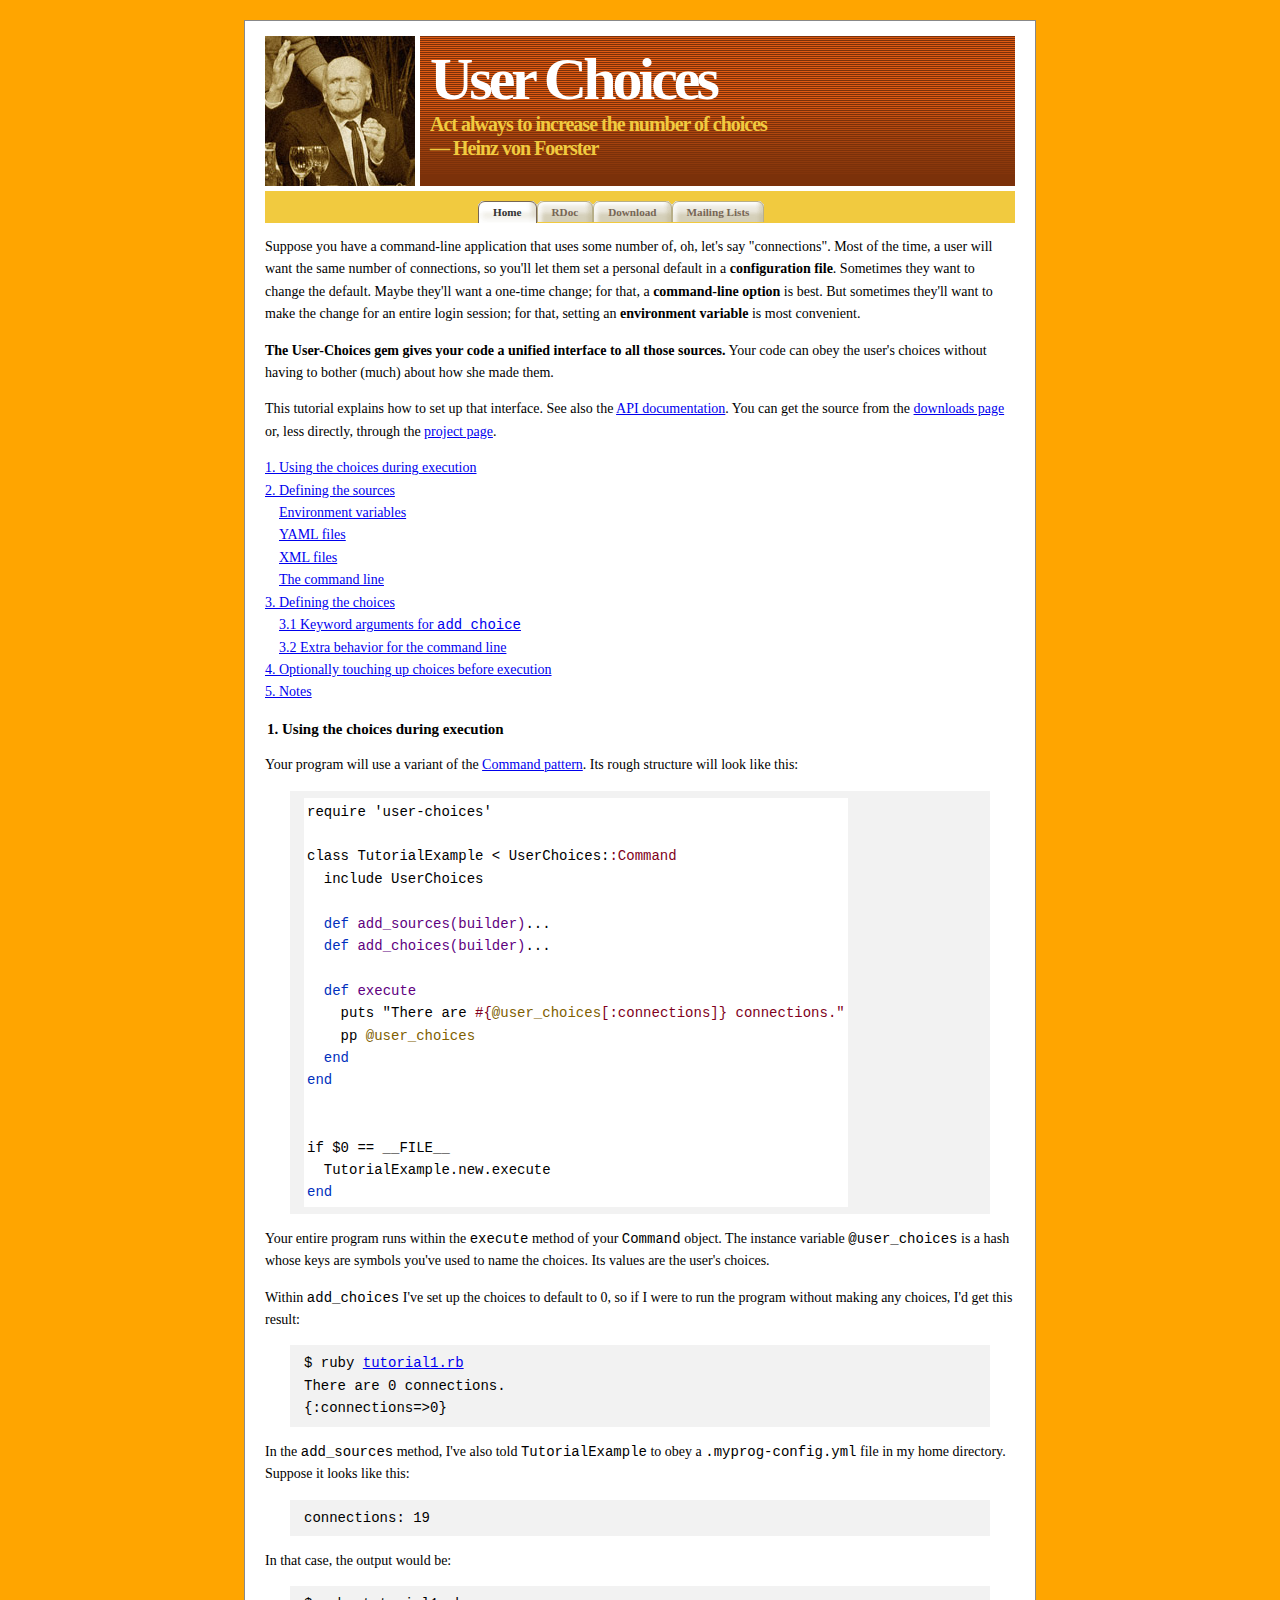
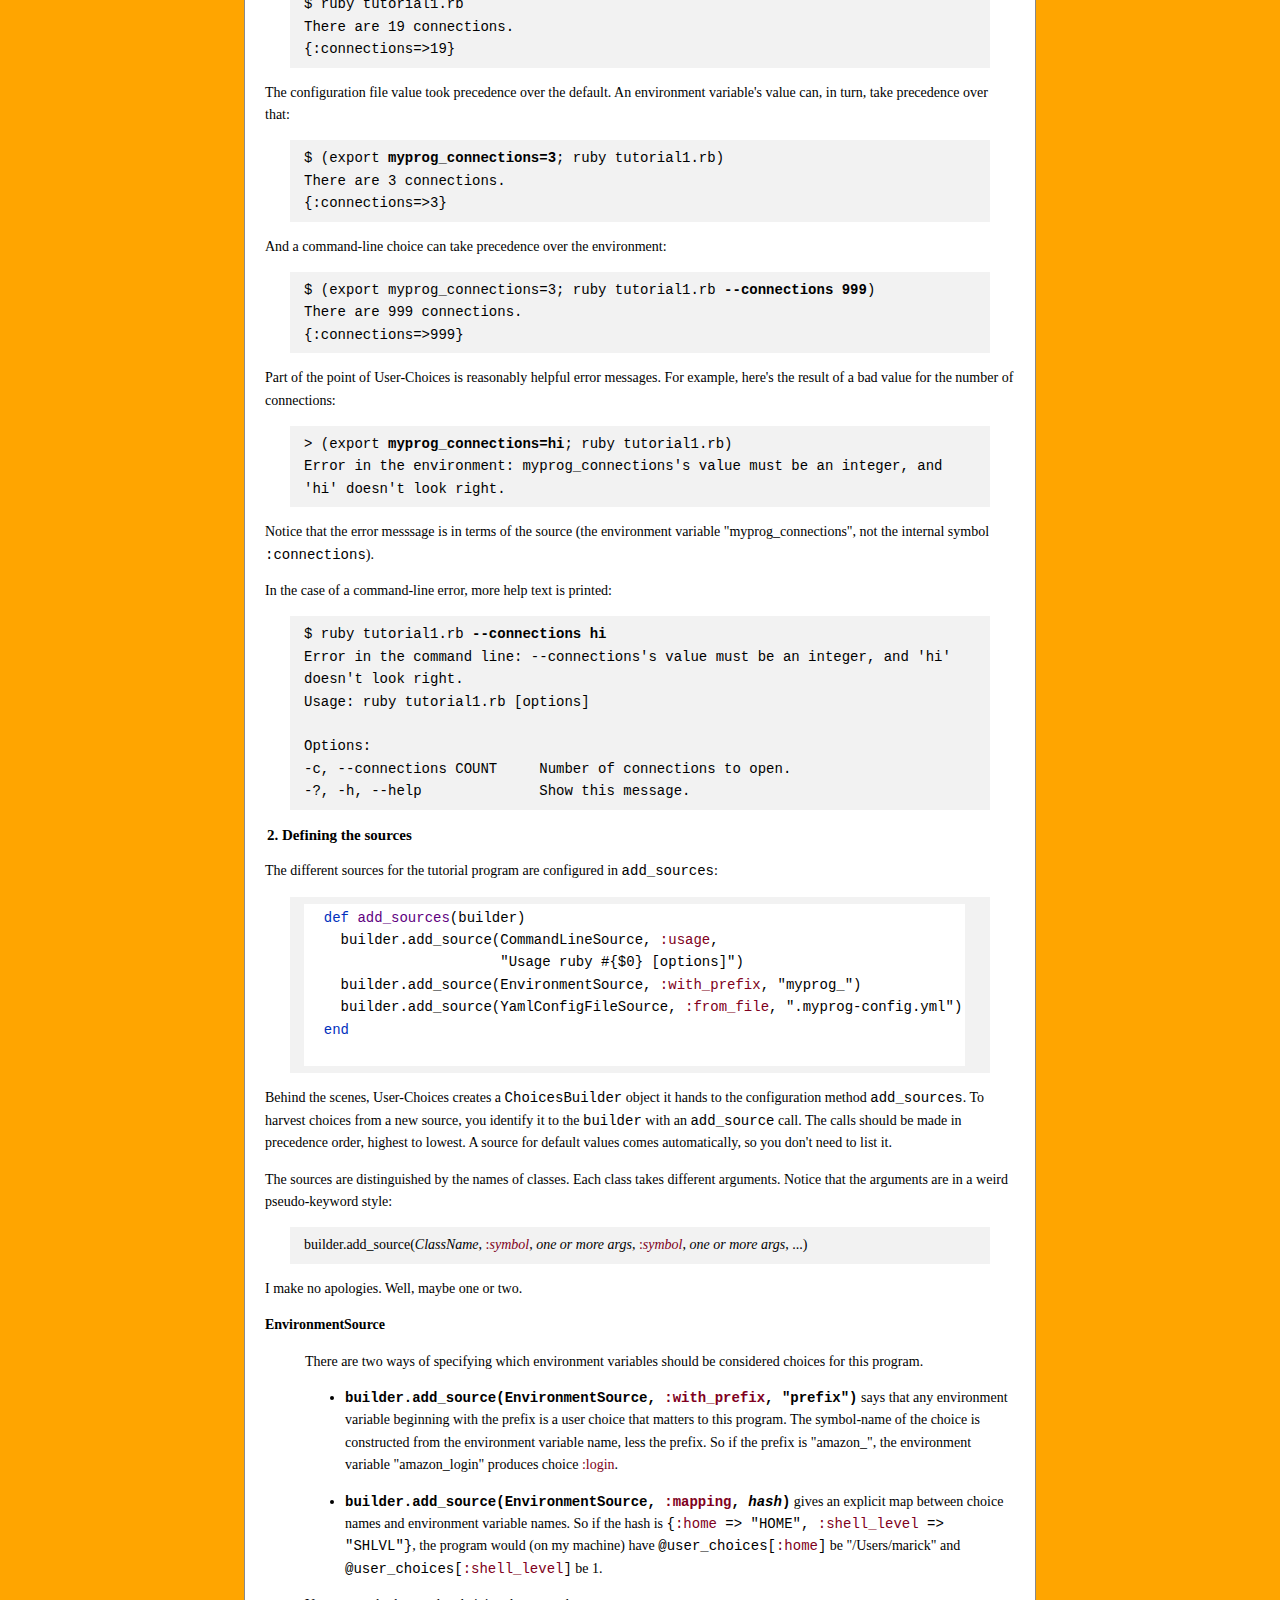
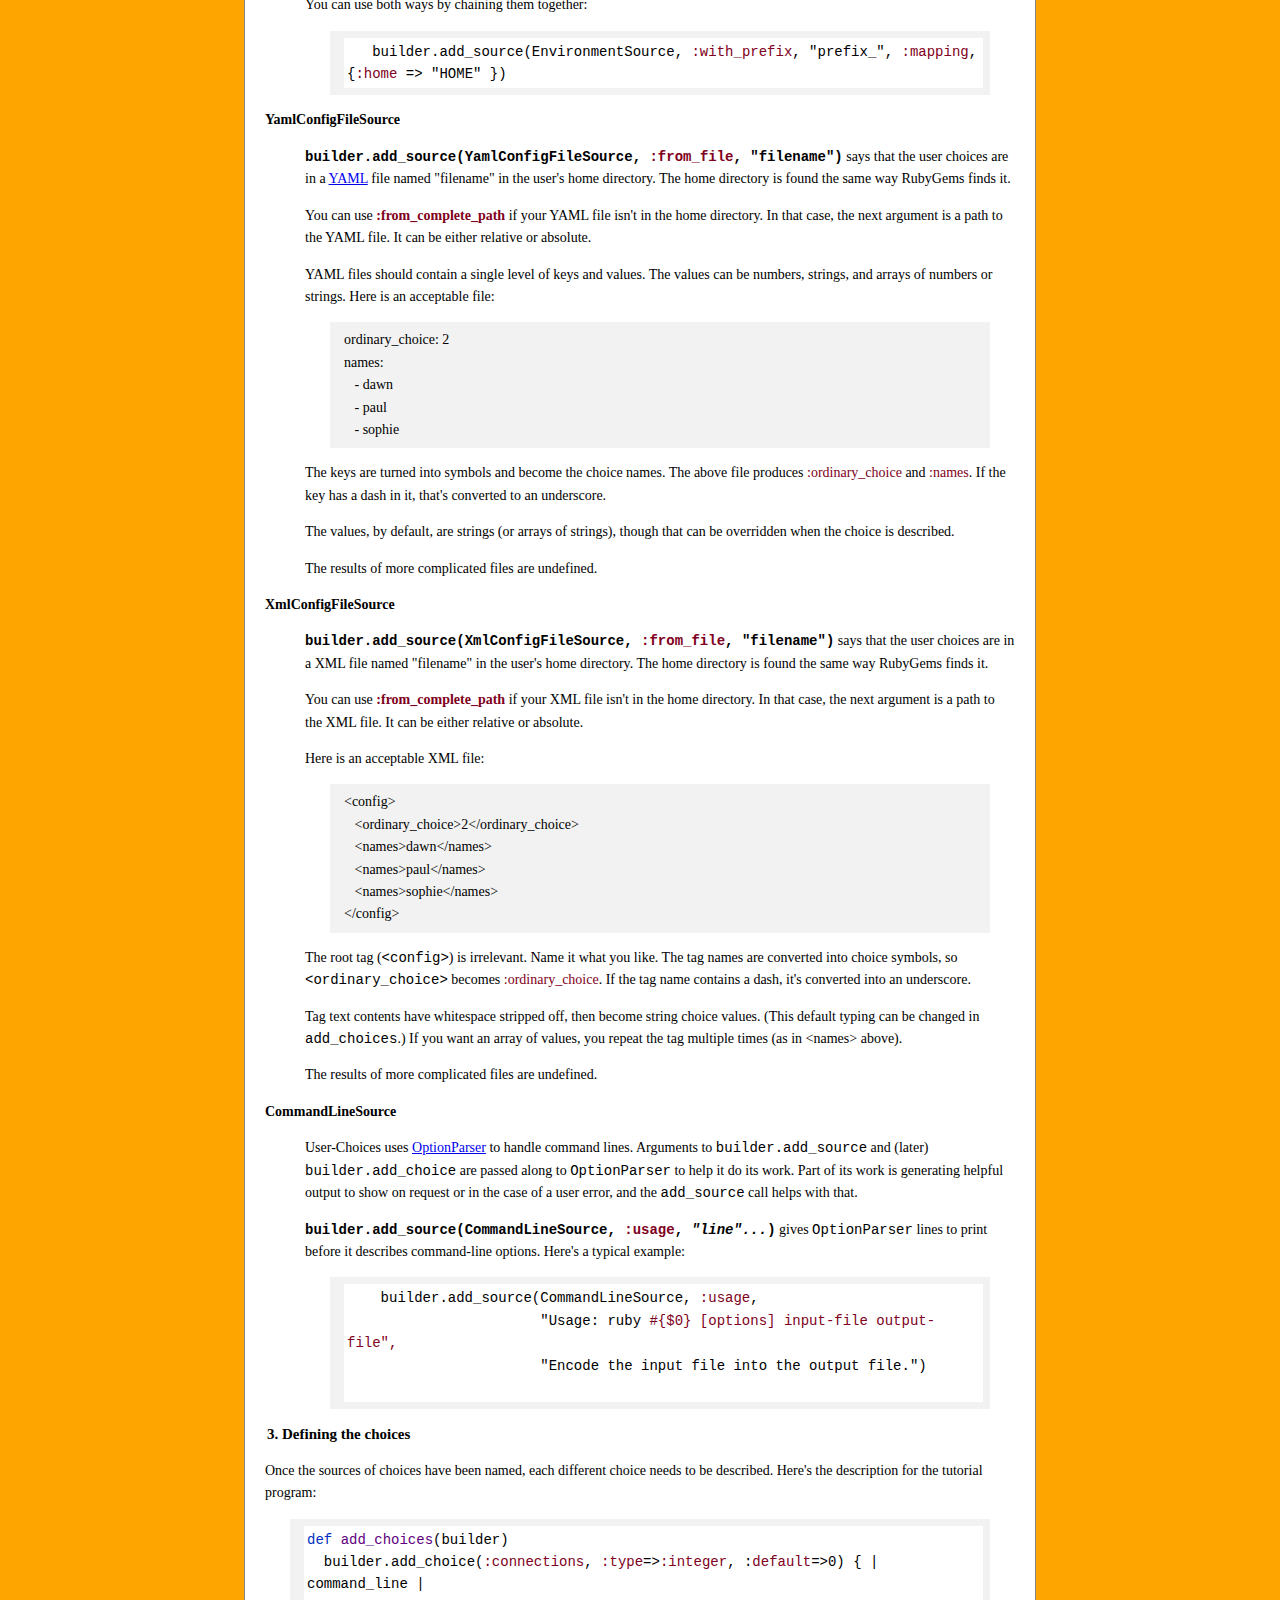
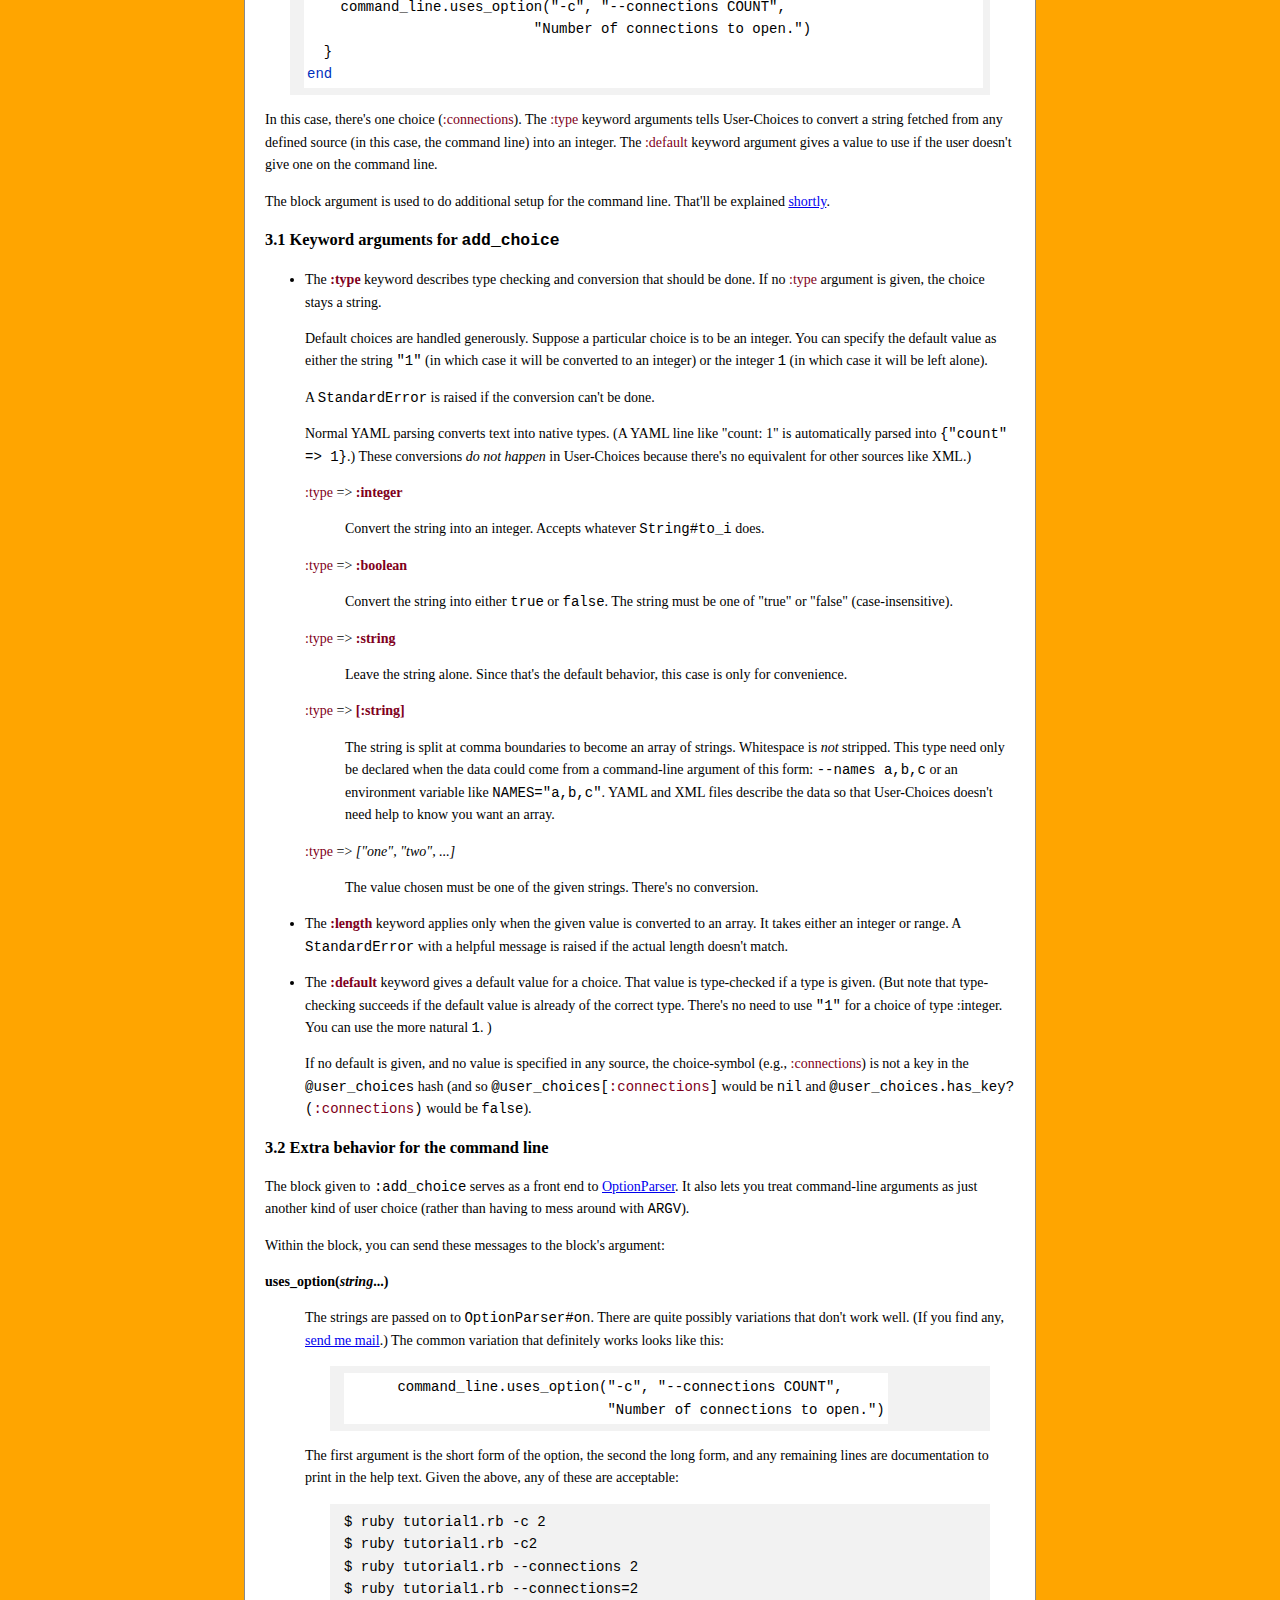
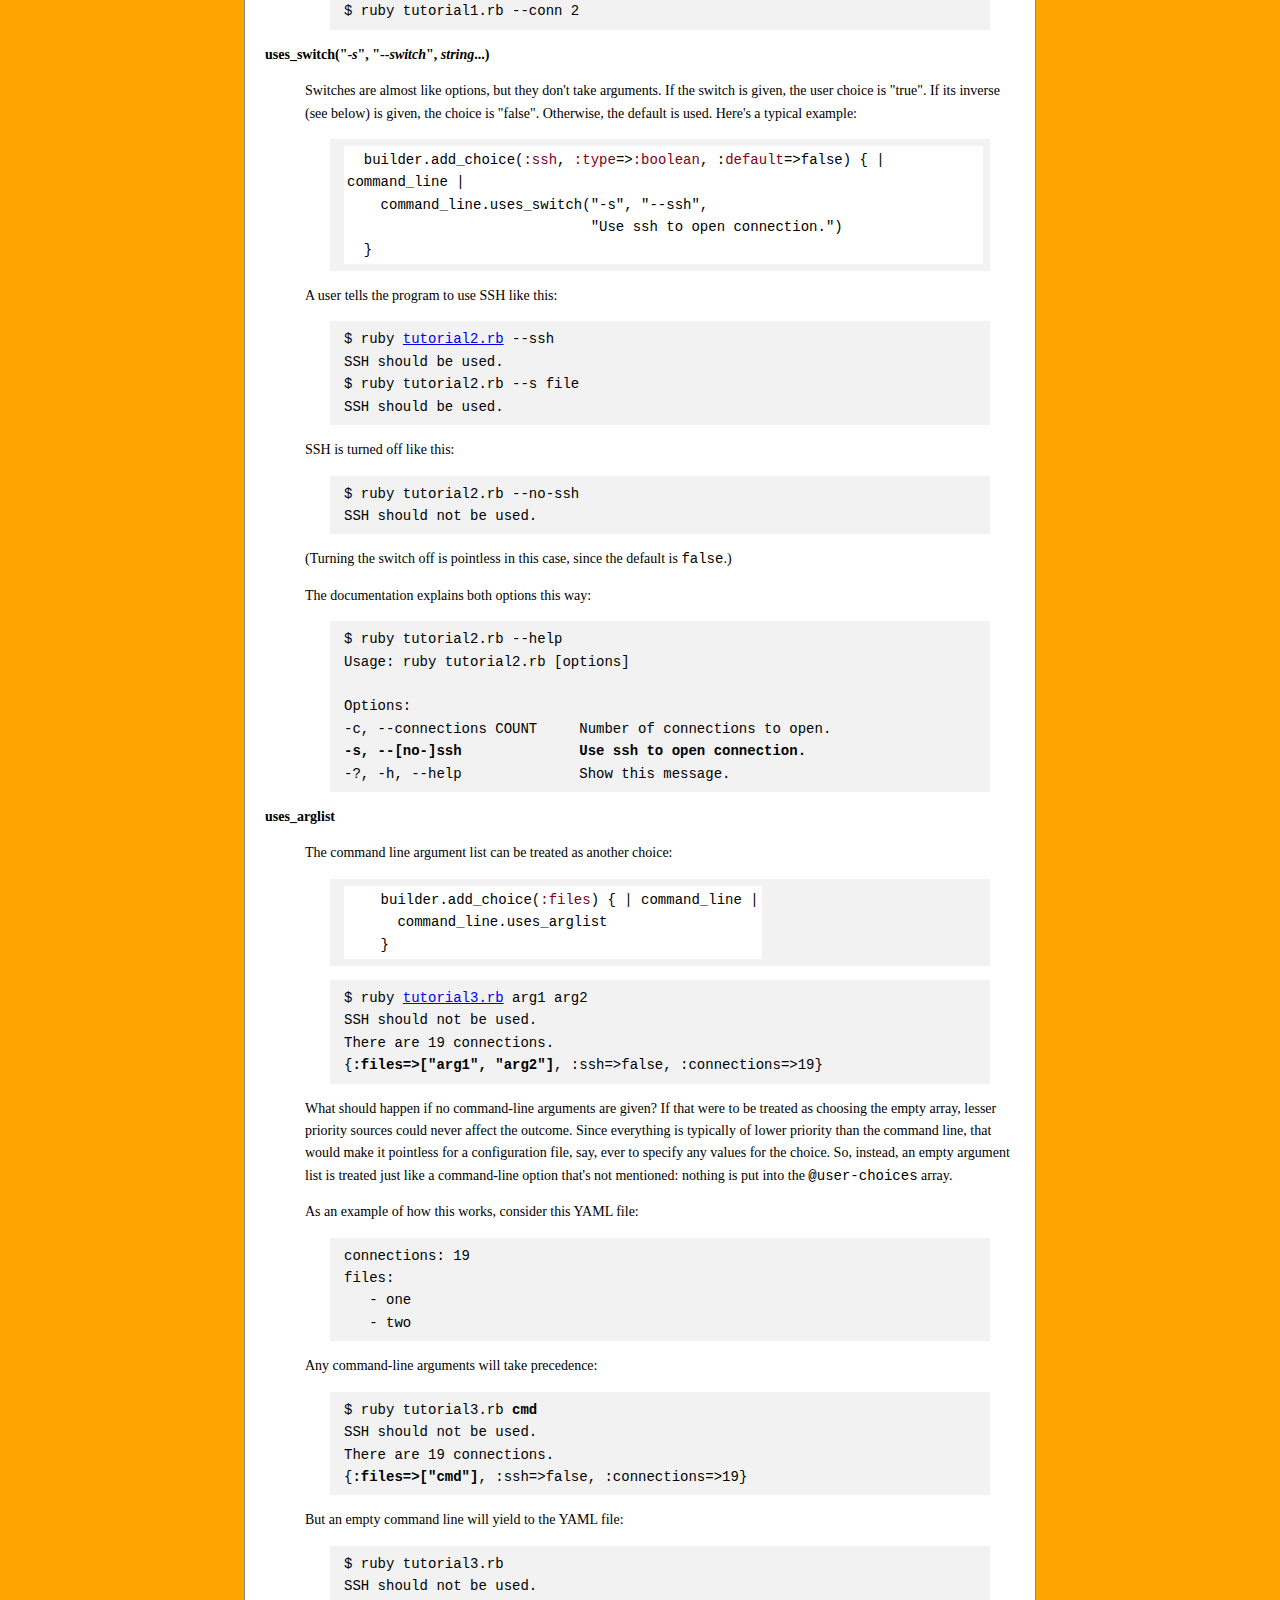
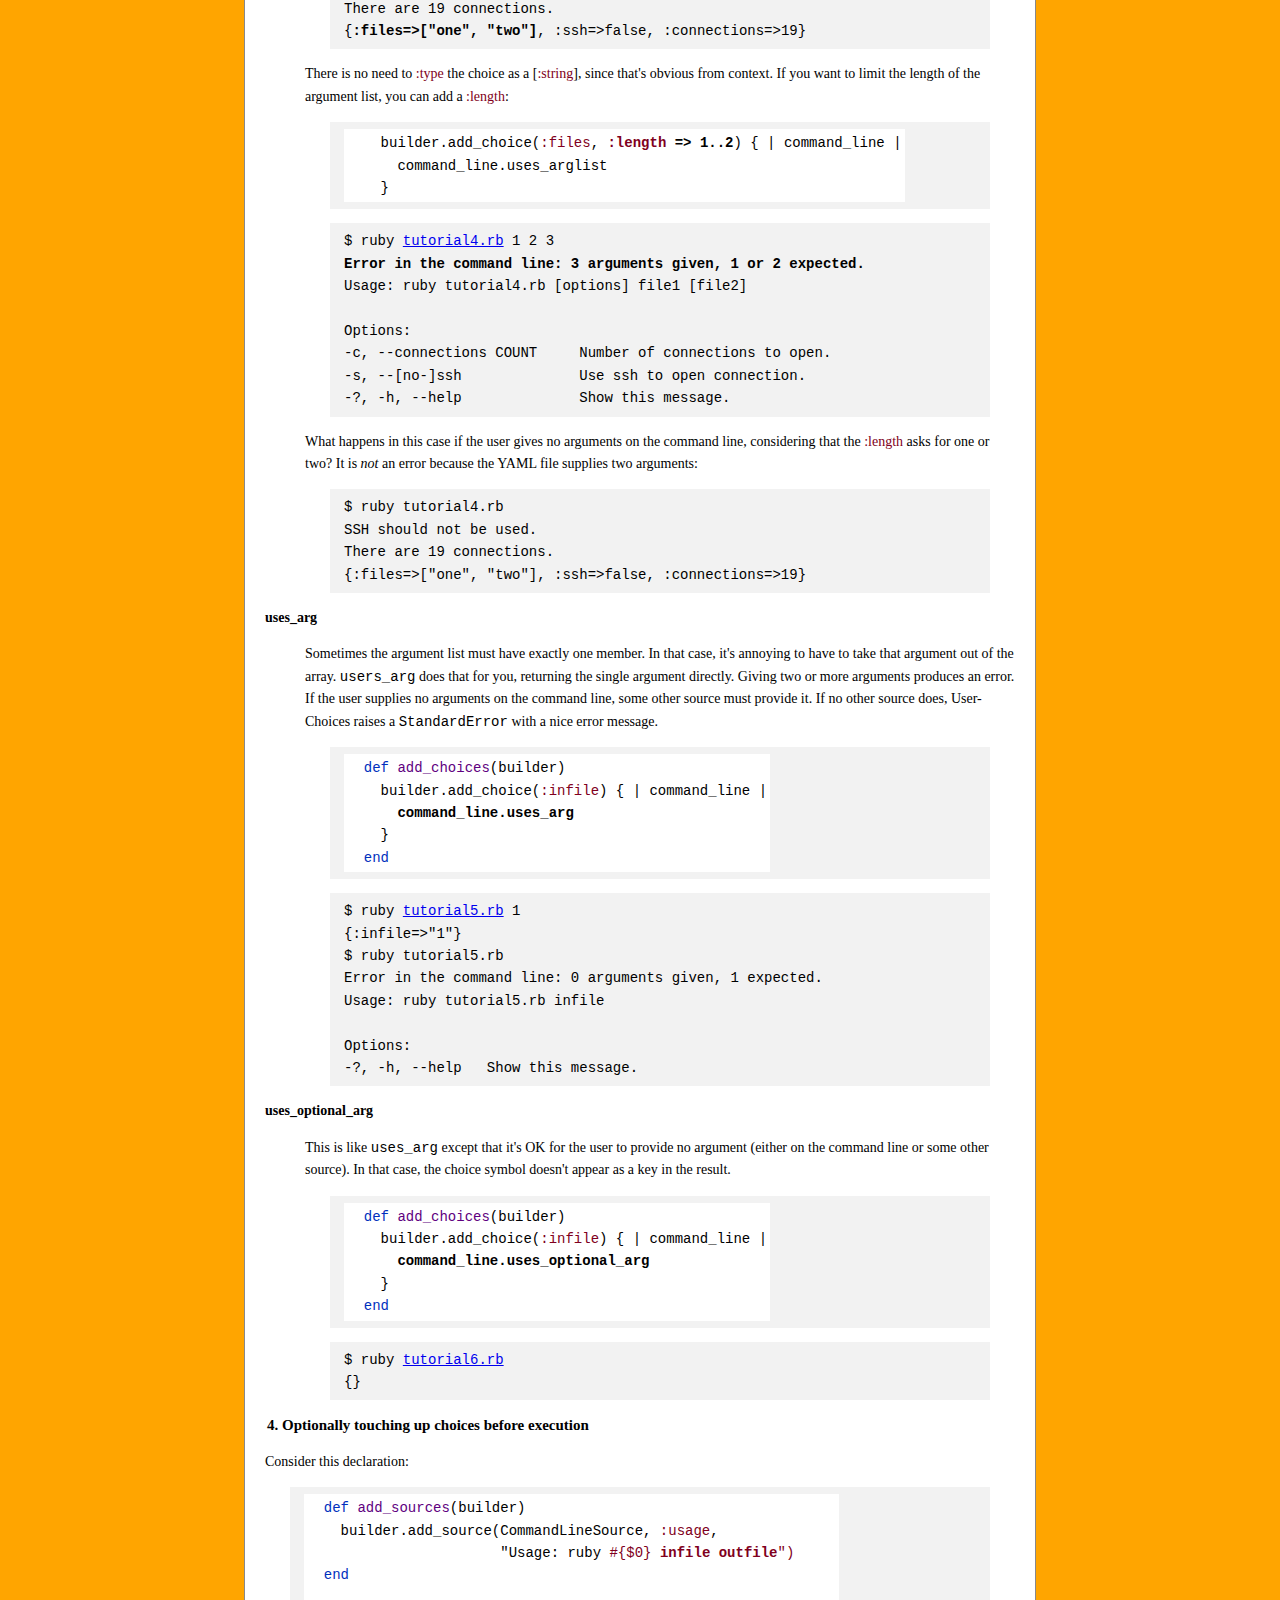
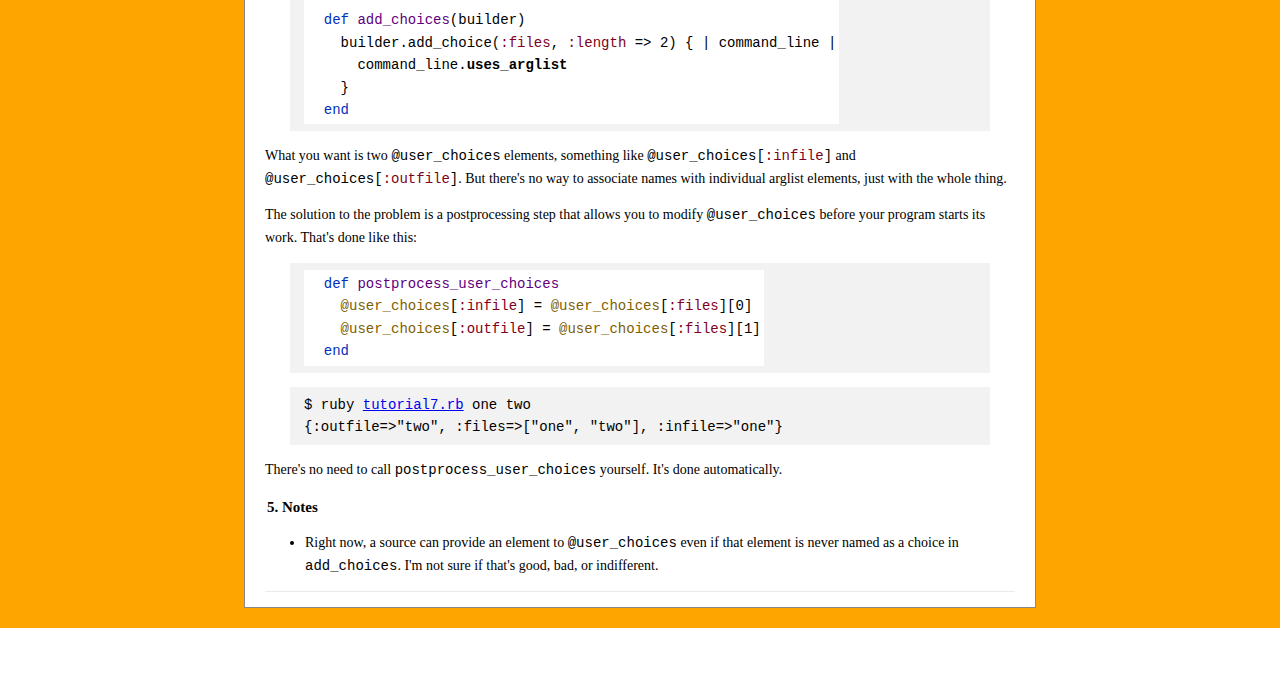
<file: examples/tutorial/index.html>
<!DOCTYPE html PUBLIC "-//W3C//DTD XHTML 1.0 Transitional//EN"
	"http://www.w3.org/TR/xhtml1/DTD/xhtml1-transitional.dtd">

<html xmlns="http://www.w3.org/1999/xhtml" xml:lang="en" lang="en">
<head>
	<meta http-equiv="Content-Type" content="text/html; charset=utf-8"/>

	<title>Using User-Choices</title>
	<link rel="stylesheet" type="text/css" media="screen" href="css/main.css" />
	
</head>
 
<body>
	<div id="pageBody">
		<div id="outer-container">
			<div id="container">
			<div id="header">
				<div id="headerLeft"></div>
				<div id="headerRight"><h1>User Choices</h1><span class="highlight"><h2>Act always to increase the number of choices <br /> &mdash; Heinz von Foerster</h2></span></div>
			</div>
			<div id="headerNav">
					<div id="centerNav">
					<ul>
							<li id="current"><a href="index.html">Home</a></li>
							<li><a href="http://user-choices.rubyforge.org/rdoc/">RDoc</a></li>
							<li><a href="http://rubyforge.org/frs/?group_id=4192">Download</a></li>
							<li><a href="http://rubyforge.org/mail/?group_id=4192">Mailing Lists</a></li>
					</ul>
					</div>
			</div>
			<div id="content">
  
	
	

<p>
	Suppose you have a command-line application that uses some number of, oh, let's say "connections". Most of the time, a user will want the same number of connections, so you'll let them set a personal default in a <strong>configuration file</strong>. Sometimes they want to change the default. Maybe they'll want a one-time change; for that, a <strong>command-line option</strong> is best. But sometimes they'll want to make the change for an entire login session; for that, setting an <strong>environment variable</strong> is most convenient.
</p>
<p>
	<strong>The User-Choices gem gives your code a unified interface to all those sources.</strong> Your code can obey the user's choices without having to bother (much) about how she made them.
</p>

<p>
	This tutorial explains how to set up that interface. See also the <a href="http://user-choices.rubyforge.org/rdoc/" title="user-choices API">API documentation</a>. You can get the source from the <a href="http://rubyforge.org/frs/?group_id=4192" title="RubyForge: User Choices: Project Filelist">downloads page</a> or, less directly, through the <a href="http://rubyforge.org/projects/user-choices" title="RubyForge: User Choices: Project Info">project page</a>.
</p>
	<a href="#using">1. Using the choices during execution</a><br />
	<a href="#sources">2. Defining the sources</a><br />
	&nbsp;&nbsp;&nbsp;&nbsp;<a href="#environmentsource">Environment variables</a><br />
	&nbsp;&nbsp;&nbsp;&nbsp;<a href="#yamlsource">YAML files</a><br />
	&nbsp;&nbsp;&nbsp;&nbsp;<a href="#xmlsource">XML files</a><br />
	&nbsp;&nbsp;&nbsp;&nbsp;<a href="#commandlinesource">The command line</a><br />
	<a href="#choices">3. Defining the choices</a><br />
	&nbsp;&nbsp;&nbsp;&nbsp;<a href="#keywordargs">3.1 Keyword arguments for <code>add_choice</code></a><br />
	&nbsp;&nbsp;&nbsp;&nbsp;<a href="#cmdline">3.2 Extra behavior for the command line</a><br />
	<a href="#postprocessing">4. Optionally touching up choices before execution</a><br />
	<a href="#notes">5. Notes</a><br />
<p>
	
</p>


<h2><a name="using">1. Using the choices during execution</a></h2>
<p>
	Your program will use a variant of the <a href="http://en.wikipedia.org/wiki/Command_pattern" title="Command pattern - Wikipedia, the free encyclopedia">Command pattern</a>. Its rough structure will look like this:
</p>

<blockquote><table bgcolor="white" border="0"><tr><td>
<code>
require 'user-choices' <br />
&nbsp; <br />
class TutorialExample &lt; UserChoices:<font style="color: #800020;">:Command</font> <br />
&nbsp;&nbsp;include UserChoices <br />
&nbsp; <br />
&nbsp;&nbsp;<font style="color: #002FBD;">def</font> <font style="color: #600080;">add_sources(builder)</font>... <br />
&nbsp;&nbsp;<font style="color: #002FBD;">def</font> <font style="color: #600080;">add_choices(builder)</font>... <br />
<br />
&nbsp;&nbsp;<font style="color: #002FBD;">def</font> <font style="color: #600080;">execute</font> <br />
&nbsp;&nbsp;&nbsp;&nbsp;puts "There are <font style="color: #800020;">#{<font style="color: #806000;">@user_choices</font>[<font style="color: #800020;">:connections</font>]} connections."</font> <br />
&nbsp;&nbsp;&nbsp;&nbsp;pp <font style="color: #806000;">@user_choices</font> <br />
&nbsp;&nbsp;<font style="color: #002FBD;">end</font> <br />
<font style="color: #002FBD;">end</font> <br />
&nbsp; <br />
&nbsp; <br />
if $0 == __FILE__ <br />
&nbsp;&nbsp;TutorialExample.new.execute <br />
<font style="color: #002FBD;">end</font> <br />
</code>

</td></tr></table></blockquote>

<p>
	Your entire program runs within the <code>execute</code> method of your <code>Command</code> object. The instance variable <code>@user_choices</code> is a hash whose keys are symbols you've used to name the choices. Its values are the user's choices.
</p>

<p>
	Within <code>add_choices</code> I've set up the choices to default to 0, so if I were to run the program without making any choices, I'd get this result:
</p>

<blockquote>
	<code>
		$ ruby <a href="tutorial1.rb">tutorial1.rb</a><br/>
		There are 0 connections.<br/>
		{:connections=>0}<br/>
	</code>
</blockquote>

<p>In the <code>add_sources</code> method, I've also told <code>TutorialExample</code> to obey a <code>.myprog-config.yml</code> file in my home directory. Suppose it looks like this:</p>

<blockquote>
	<code>
		connections: 19
	</code>
</blockquote>

<p>In that case, the output would be:</p>

<blockquote>
	<code>
		$ ruby tutorial1.rb<br/>
		There are 19 connections.<br/>
		{:connections=>19}	<br/>
	</code>
</blockquote>

<p>
	The configuration file value took precedence over the default. An environment variable's value can, in turn, take precedence over that:
</p>

<blockquote>
	<code>
		$ (export <strong>myprog_connections=3</strong>; ruby tutorial1.rb) <br/>
		There are 3 connections. <br/>
		{:connections=>3} <br/>
	</code>
</blockquote>

<p>
	And a command-line choice can take precedence over the environment:
</p>

<blockquote>
	<code>
		$ (export myprog_connections=3; ruby tutorial1.rb <b>--connections 999</b>) <br/>
		There are 999 connections. <br/>
		{:connections=>999} <br/>
	</code>
</blockquote>

		<p>Part of the point of User-Choices is reasonably helpful error messages. For example, here's the result of a bad value for the number of connections:
			</p>
			<blockquote>
				<code>
					> (export <strong>myprog_connections=hi</strong>; ruby tutorial1.rb)<br />
					Error in the environment: myprog_connections's value must be an integer, and 'hi' doesn't look right.<br />
						 				</code></blockquote>

<p>Notice that the error messsage is in terms of the source (the environment variable "myprog_connections", not the internal symbol <code>:connections</code>). 
	</p>
	<p>
	In the case of a command-line error, more help text is printed:</p>

<blockquote>
	<code>
		$ ruby tutorial1.rb <strong>--connections hi</strong> <br />
		Error in the command line: --connections's value must be an integer, and 'hi' doesn't look right. <br />
		Usage: ruby tutorial1.rb [options] <br />
 <br />
		Options: <br />
		    -c, --connections COUNT&nbsp;&nbsp;&nbsp;&nbsp;&nbsp;Number of connections to open. <br />
		    -?, -h, --help&nbsp;&nbsp;&nbsp;&nbsp;&nbsp;&nbsp;&nbsp;&nbsp;&nbsp;&nbsp;&nbsp;&nbsp;&nbsp;&nbsp;Show this message.	<br />	</code></blockquote>


<h2><a name="sources">2. Defining the sources</a></h2>
<p>
	The different sources for the tutorial program are configured in <code>add_sources</code>:</p>
	
	<blockquote><table bgcolor="white" border="0"><tr><td>
	<code>
	&nbsp;&nbsp;<font style="color: #002FBD;">def</font> <font style="color: #600080;">add_sources</font>(builder) <br />
	&nbsp;&nbsp;&nbsp;&nbsp;builder.add_source(CommandLineSource, <font style="color: #800020;">:usage</font>, <br />
	&nbsp;&nbsp;&nbsp;&nbsp;&nbsp;&nbsp;&nbsp;&nbsp;&nbsp;&nbsp;&nbsp;&nbsp;&nbsp;&nbsp;&nbsp;&nbsp;&nbsp;&nbsp;&nbsp;&nbsp;&nbsp;&nbsp;&nbsp;"Usage ruby #{$0} [options]")<br />
	&nbsp;&nbsp;&nbsp;&nbsp;builder.add_source(EnvironmentSource, <font style="color: #800020;">:with_prefix</font>, "myprog_") <br />
	&nbsp;&nbsp;&nbsp;&nbsp;builder.add_source(YamlConfigFileSource, <font style="color: #800020;">:from_file</font>, ".myprog-config.yml") <br />
	&nbsp;&nbsp;<font style="color: #002FBD;">end</font> <br />
	&nbsp; <br />
	</code>

	</td></tr></table></blockquote>
	
<p>Behind the scenes, User-Choices creates a <code>ChoicesBuilder</code> object it hands to the configuration method <code>add_sources</code>. To harvest choices from a new source, you identify it to the <code>builder</code> with an <code>add_source</code> call. The calls should be made in precedence order, highest to lowest. A source for default values comes automatically, so you don't need to list it.
</p>	
<p>	
	The sources are distinguished by the names of classes. Each class takes different arguments. Notice that the arguments are in a weird pseudo-keyword style:</p>
	<blockquote>
		builder.add_source(<i>ClassName</i>, <font style="color: #800020;">:<i>symbol</i></font>, <i>one or more args</i>, <font style="color: #800020;">:<i>symbol</i></font>, <i>one or more args</i>, ...)
	</blockquote>

<p>I make no apologies. Well, maybe one or two.</p>

<dl>
	<dt><b><a name="environmentsource">EnvironmentSource</a></b></dt>
	<dd>
		<p>
			There are two ways of specifying which environment  variables should be considered choices for this program.
		</p>
		<ul>
			<li>
				<p>
					<b><code>builder.add_source(EnvironmentSource, <font style="color: #800020;">:with_prefix</font>, "prefix")</code></b> says that any environment variable beginning with the prefix is a user choice that matters to this program. The symbol-name of the choice is constructed from the environment variable name, less the prefix. So if the prefix is "amazon_", the environment variable "amazon_login" produces choice <font style="color: #800020;">:login</font>.
				</p>
			</li>
			<li>
				<p>
					<b><code>builder.add_source(EnvironmentSource, <font style="color: #800020;">:mapping</font>, <i>hash</i>)</code></b> gives an explicit map between choice names and environment variable names. So if the hash is <code>{<font style="color: #800020;">:home</font> => "HOME", <font style="color: #800020;">:shell_level</font> => "SHLVL"}</code>, the program would (on my machine) have <code>@user_choices[<font style="color: #800020;">:home</font>]</code> be "/Users/marick" and <code>@user_choices[<font style="color: #800020;">:shell_level</font>]</code> be 1.
				</p>
			</li>
		</ul>
		<p>
			 You can use both ways by chaining them together:
		</p>
		
		<blockquote><table bgcolor="white" border="0"><tr><td>
		<code>
		&nbsp;&nbsp;&nbsp;builder.add_source(EnvironmentSource, <font style="color: #800020;">:with_prefix</font>, "prefix_", <font style="color: #800020;">:mapping</font>, {<font style="color: #800020;">:home</font> => "HOME" }) <br />
		</code>

		</td></td></table></blockquote>
		
	</dd>
		
	<dt><b><a name="yamlsource">YamlConfigFileSource</a></b></dt>
	<dd>
		<p>
		<b><code>builder.add_source(YamlConfigFileSource, <font style="color: #800020;">:from_file</font>, "filename")</code></b> says that the user choices are in a <a href="http://yaml.org/" title="YAML Ain't Markup Language">YAML</a> file named "filename" in the user's home directory. The home directory is found the same way RubyGems finds it. 
		</p>
		<p>
			You can use <b><font style="color: #800020;">:from_complete_path</font></b> if your YAML file isn't in the home directory. In that case, the next argument is a path to the YAML file. It can be either relative or absolute. 
		</p>
		<p>
			YAML files should contain a single level of keys and values. The values can be numbers, strings, and arrays of numbers or strings. Here is an acceptable file:
			</p>
			<blockquote>
				ordinary_choice: 2<br/>
				names:<br/>
				&nbsp;&nbsp;    - dawn<br/>
				&nbsp;&nbsp;    - paul<br/>
				&nbsp;&nbsp;    - sophie<br/>

			</blockquote>
			<p>
				The keys are turned into symbols and become the choice names. The above file produces <font style="color: #800020;">:ordinary_choice</font> and <font style="color: #800020;">:names</font>. If the key has a dash in it, that's converted to an underscore.</p>
<p>				The values, by default, are strings (or arrays of strings), though that can be overridden when the choice is described. 
			</p>
			<p>
			The results of more complicated files are undefined.
			</p>
	</dd>
		
	<dt><b><a name="xmlsource">XmlConfigFileSource</a></b></dt>
	<dd>
<p>	<b><code>builder.add_source(XmlConfigFileSource, <font style="color: #800020;">:from_file</font>, "filename")</code></b> says that the user choices are in a XML file named "filename" in the user's home directory. The home directory is found the same way RubyGems finds it. 
	</p>
	<p>
		You can use <b><font style="color: #800020;">:from_complete_path</font></b> if your XML file isn't in the home directory. In that case, the next argument is a path to the XML file. It can be either relative or absolute. 
	</p>
	<p>
		Here is an acceptable XML file:
	</p>
		<blockquote> 
			&lt;config&gt; <br />
			&nbsp;&nbsp;&nbsp;&lt;ordinary_choice&gt;2&lt;/ordinary_choice&gt; <br />
			&nbsp;&nbsp;&nbsp;&lt;names&gt;dawn&lt;/names&gt; <br />
			&nbsp;&nbsp;&nbsp;&lt;names&gt;paul&lt;/names&gt; <br />
			&nbsp;&nbsp;&nbsp;&lt;names&gt;sophie&lt;/names&gt; <br />
			&lt;/config&gt; <br />
		</blockquote>
		<p>
			The root tag (<code>&lt;config&gt;</code>) is irrelevant. Name it what you like. The tag names are converted into choice symbols, so <code>&lt;ordinary_choice&gt;</code> becomes <font style="color: #800020;">:ordinary_choice</font>. If the tag name contains a dash, it's converted into an underscore.
		</p>
		<p>
			Tag text contents have whitespace stripped off, then become string choice values. (This default typing can be changed in <code>add_choices</code>.) If you want an array of values, you repeat the tag multiple times (as in &lt;names&gt; above). 
			</p>
		<p>
		The results of more complicated files are undefined.
		</p>
	
	</dd>
		
	<dt><b><a name="commandlinesource">CommandLineSource</a></b></dt>
	<dd>
		<p>
			User-Choices uses <a href="http://www.ruby-doc.org/stdlib/" title="Ruby Standard Library Documentation: OptionParser">OptionParser</a> to handle command lines. Arguments to <code>builder.add_source</code> and (later) <code>builder.add_choice</code> are passed along to <code>OptionParser</code> to help it do its work. Part of its work is generating helpful output to show on request or in the case of a user error, and the <code>add_source</code> call helps with that.
		</p>
		<p>
		
		<b><code>builder.add_source(CommandLineSource, <font style="color: #800020;">:usage</font>, <em>"line"...</em>)</code></b> gives <code>OptionParser</code> lines to print before it describes command-line options. Here's a typical example:
		</p>
		
				<blockquote><table bgcolor="white" border="0"><tr><td>
				<code>
				&nbsp;&nbsp;&nbsp;&nbsp;builder.add_source(CommandLineSource, <font style="color: #800020;">:usage</font>, <br />
				&nbsp;&nbsp;&nbsp;&nbsp;&nbsp;&nbsp;&nbsp;&nbsp;&nbsp;&nbsp;&nbsp;&nbsp;&nbsp;&nbsp;&nbsp;&nbsp;&nbsp;&nbsp;&nbsp;&nbsp;&nbsp;&nbsp;&nbsp;"Usage: ruby <font style="color: #800020;">#{$0} [options] input-file output-file",</font> <br />
				&nbsp;&nbsp;&nbsp;&nbsp;&nbsp;&nbsp;&nbsp;&nbsp;&nbsp;&nbsp;&nbsp;&nbsp;&nbsp;&nbsp;&nbsp;&nbsp;&nbsp;&nbsp;&nbsp;&nbsp;&nbsp;&nbsp;&nbsp;"Encode the input file into the output file.") <br />
				&nbsp; <br />
				</code>

				</td></tr></table></blockquote>
	</dd>
	</dl>
	
	
	
	
	
	
	
	
<h2><a name="choices">3. Defining the choices</a></h2>
<p>
	Once the sources of choices have been named, each different choice needs to be described. Here's the description for the tutorial program:
</p>
<blockquote><table bgcolor="white" border="0"><tr><td>
<code>
<font style="color: #002FBD;">def</font> <font style="color: #600080;">add_choices</font>(builder) <br />
&nbsp;&nbsp;builder.add_choice(<font style="color: #800020;">:connections</font>, <font style="color: #800020;">:type</font>=><font style="color: #800020;">:integer</font>, :<font style="color: #800020;">default</font>=>0) { | command_line | <br />
&nbsp;&nbsp;&nbsp;&nbsp;command_line.uses_option("-c", "--connections COUNT", <br />
&nbsp;&nbsp;&nbsp;&nbsp;&nbsp;&nbsp;&nbsp;&nbsp;&nbsp;&nbsp;&nbsp;&nbsp;&nbsp;&nbsp;&nbsp;&nbsp;&nbsp;&nbsp;&nbsp;&nbsp;&nbsp;&nbsp;&nbsp;&nbsp;&nbsp;&nbsp;&nbsp;"Number of connections to open.") <br />
&nbsp;&nbsp;} <br />
<font style="color: #002FBD;">end</font> <br />
</code>

</td></tr></table></blockquote>
<p>
	In this case, there's one choice (<font style="color: #800020;">:connections</font>). The <font style="color: #800020;">:type</font> keyword arguments tells User-Choices to convert a string fetched from any defined source (in this case, the command line) into an integer. The <font style="color: #800020;">:default</font> keyword argument gives a value to use if the user doesn't give one on the command line. 
</p>

<p>The block argument is used to do additional setup for the command line. That'll be explained <a href="#cmdline">shortly</a>.
</p>


<h3><a name="keywordargs"/>3.1 Keyword arguments for <code>add_choice</code></a></h3>
<ul>
	<li><p>
		The <b><font style="color: #800020;">:type</font></b>
		keyword describes type checking and conversion that
		should be done. If no <font
		style="color: #800020;">:type</font> argument is
		given, the choice stays a string. 
		</p>

  <p>
    Default choices are handled generously. Suppose a particular
    choice is to be an integer. You can specify the default value as
    either the string <code>"1"</code> (in which case it will be converted to an
    integer) or the integer <code>1</code> (in which case it will be left alone). 
  </p>
		
		<p>
		A <code>StandardError</code> is raised if the conversion can't be done. 
		</p>
		<p>
			Normal YAML parsing converts text into native types. (A YAML line like "count: 1" is automatically parsed into <code>{"count" => 1}</code>.) These conversions <em>do not happen</em> in User-Choices because there's no equivalent for other sources like XML.)
		</p>
		<dl>
			<dt><font style="color: #800020;">:type</font> => <b><font style="color: #800020;">:integer</font></b></dt>
			<dd><p>
				Convert the string into an integer. Accepts whatever <code>String#to_i</code> does.
			</p></dd>

			<dt><font style="color: #800020;">:type</font> => <b><font style="color: #800020;">:boolean</font></b></dt>
			<dd><p>
				Convert the string into either <code>true</code> or <code>false</code>. The string must be one of "true" or "false" (case-insensitive).
			</p></dd>

			<dt><font style="color: #800020;">:type</font>
			=> <b><font style="color: #800020;">:string</font></b></dt> 
			<dd><p>
			   Leave the string alone. Since that's
			   the default behavior, this case is only for
			   convenience. 
			</p></dd>

			<dt><font style="color: #800020;">:type</font> => <b><font style="color: #800020;">[:string]</font></b></dt>
				
			<dd><p>
				The string is split at comma boundaries to become an array of strings. Whitespace is <em>not</em> stripped. This type need only be declared when the data could come from a command-line argument of this form: <code>--names a,b,c</code> or an environment variable like <code>NAMES="a,b,c"</code>. YAML and XML files describe the data so that User-Choices doesn't need help to know you want an array.
			</p></dd>

			<dt><font style="color: #800020;">:type</font> => <i>["one", "two", ...]</i></dt>
			<dd><p>
				The value chosen must be one of the given strings. There's no conversion.
			</p></dd>



		</dl>
	</li>

	<li><p>
		The <b><font style="color: #800020;">:length</font></b> keyword applies only when the given value is converted to an array. It takes either an integer or range. A <code>StandardError</code> with a helpful message is raised if the actual length doesn't match.
	</p></li>

	<li><p>
		The <b><font style="color: #800020;">:default</font></b> keyword gives a default value for a choice. That value is type-checked if a type is given.  (But note that type-checking succeeds if the default value is already of the correct type. There's no need to use <code>"1"</code> for a choice of type :integer. You can use the more natural <code>1</code>. )
		</p>
		<p>
		If no default is given, and no value is specified in any source, the choice-symbol (e.g., <font style="color: #800020;">:connections</font>) is not a key in the <code>@user_choices</code> hash (and so <code>@user_choices[<font style="color: #800020;">:connections</font>]</code> would be <code>nil</code> and <code>@user_choices.has_key?(<font style="color: #800020;">:connections</font>)</code> would be <code>false</code>).
		
	</p></li>
</ul>
<h3><a name="cmdline">3.2 Extra behavior for the command line</a></h3>
<p>
	The block given to <code>:add_choice</code> serves as a front end to <a href="http://www.ruby-doc.org/stdlib/" title="Ruby Standard Library Documentation: OptionParser">OptionParser</a>. It also lets you treat command-line arguments as just another kind of user choice (rather than having to mess around with <code>ARGV</code>).
</p>
<p>
	Within the block, you can send these messages to the block's argument:
</p>

<dl>
	<dt><b>uses_option(<i>string</i>...)</b></dt>
	<dd>
		<p>
			The strings are passed on to <code>OptionParser#on</code>. There are quite possibly variations that don't work well. (If you find any, <a href="mailto:marick@exampler.com">send me mail</a>.) The common variation that definitely works looks like this:
		</p>
		
		<blockquote><table bgcolor="white" border="0"><tr><td>
		<code>
		&nbsp;&nbsp;&nbsp;&nbsp;&nbsp;&nbsp;command_line.uses_option("-c", "--connections COUNT", <br />
&nbsp;&nbsp;&nbsp;&nbsp;&nbsp;&nbsp;&nbsp;&nbsp;&nbsp;&nbsp;&nbsp;&nbsp;&nbsp;&nbsp;&nbsp;&nbsp;&nbsp;&nbsp;&nbsp;&nbsp;&nbsp;&nbsp;&nbsp;&nbsp;&nbsp;&nbsp;&nbsp;&nbsp;&nbsp;&nbsp;&nbsp;"Number of connections to open.") <br />
		</code>
		
		</td></tr></table></blockquote>
		<p>The first argument is the short form of the option, the second the long form, and any remaining lines are documentation to print in the help text. Given the above, any of these are acceptable:
</p>			

	<blockquote><code>
		$ ruby tutorial1.rb -c 2 <br />
		$ ruby tutorial1.rb -c2 <br />
		$ ruby tutorial1.rb --connections 2 <br />
		$ ruby tutorial1.rb --connections=2 <br />
		$ ruby tutorial1.rb --conn 2 <br />
	</code></blockquote>
		
	</dd>
	
	<dt><b>uses_switch("-<i>s</i>", "--<i>switch</i>", <i>string</i>...)</b></dt>
	<dd>
		<p>
			Switches are almost like options, but they don't take arguments. If the switch is given, the user choice is "true". If its inverse (see below) is given, the choice is "false". Otherwise, the default is used. Here's a typical example:
		</p>
		
		<blockquote><table bgcolor="white" border="0"><tr><td>
		<code>
		&nbsp;&nbsp;builder.add_choice(<font style="color: #800020;">:ssh</font>, <font style="color: #800020;">:type</font>=><font style="color: #800020;">:boolean</font>, :<font style="color: #800020;">default</font>=>false) { | command_line | <br />
		&nbsp;&nbsp;&nbsp;&nbsp;command_line.uses_switch("-s", "--ssh", <br />
		&nbsp;&nbsp;&nbsp;&nbsp;&nbsp;&nbsp;&nbsp;&nbsp;&nbsp;&nbsp;&nbsp;&nbsp;&nbsp;&nbsp;&nbsp;&nbsp;&nbsp;&nbsp;&nbsp;&nbsp;&nbsp;&nbsp;&nbsp;&nbsp;&nbsp;&nbsp;&nbsp;&nbsp;&nbsp;"Use ssh to open connection.") <br />
		&nbsp;&nbsp;} <br />
		</code>
		
		</td></tr></table></blockquote>
		<p>
			A user tells the program to use SSH like this: 
		</p>

		
		<blockquote><code>
			$ ruby <a href="tutorial2.rb">tutorial2.rb</a> --ssh<br />
			SSH should be used. <br />
			$ ruby tutorial2.rb --s file <br />
			SSH should be used. <br />
		</code></blockquote>
		
		<p>SSH is turned off like this:</p>
		
		<blockquote><code>
		 $ ruby tutorial2.rb --no-ssh <br />
		SSH should not be used. <br />
		</code></blockquote>
		
		<p>
			(Turning the switch off is pointless in this case, since the default is <code>false</code>.) 
			</p>
			<p>
				The documentation explains both options this way:
			
		</p>
		<blockquote><code>
			$ ruby tutorial2.rb --help <br />
			Usage: ruby tutorial2.rb [options]<br />
 <br />
			Options: <br />
			    -c, --connections COUNT&nbsp;&nbsp;&nbsp;&nbsp;&nbsp;Number of connections to open. <br />
			    <b>-s, --[no-]ssh&nbsp;&nbsp;&nbsp;&nbsp;&nbsp;&nbsp;&nbsp;&nbsp;&nbsp;&nbsp;&nbsp;&nbsp;&nbsp;&nbsp;Use ssh to open connection.</b> <br />
			    -?, -h, --help&nbsp;&nbsp;&nbsp;&nbsp;&nbsp;&nbsp;&nbsp;&nbsp;&nbsp;&nbsp;&nbsp;&nbsp;&nbsp;&nbsp;Show this message. <br />
		</code></blockquote>
			
	</dd>
	
	<dt><b>uses_arglist</b></dt>
	<dd>
		<p>
			The command line argument list can be treated as another choice:
		</p>
		
		<blockquote><table bgcolor="white" border="0"><tr><td>
		<code>
		&nbsp;&nbsp;&nbsp;&nbsp;builder.add_choice(<font style="color: #800020;">:files</font>) { | command_line | <br />
		&nbsp;&nbsp;&nbsp;&nbsp;&nbsp;&nbsp;command_line.uses_arglist <br />
		&nbsp;&nbsp;&nbsp;&nbsp;} <br />
		</code>

		</td></tr></table></blockquote>
		
		<blockquote><code>
		 $ ruby <a href="tutorial3.rb">tutorial3.rb</a> arg1 arg2 <br />
		SSH should not be used. <br />
		There are 19 connections. <br />
		{<b>:files=>["arg1", "arg2"]</b>, :ssh=>false, :connections=>19} <br />
		</code></blockquote>
		
		<p>
			What should happen if no command-line arguments are given? If that were to be treated as choosing the empty array, lesser priority sources could never affect the outcome. Since everything is typically of lower priority than the command line, that would make it pointless for a configuration file, say, ever to specify any values for the choice. So, instead, an empty argument list is treated just like a command-line option that's not mentioned: nothing is put into the <code>@user-choices</code> array.
			</p>
			<p>
				As an example of how this works, consider this YAML file:
			</p>
			
			<blockquote><code>
				connections: 19 <br />
				files: <br />
				&nbsp;&nbsp;  - one <br />
				&nbsp;&nbsp;  - two <br />
				</code></blockquote>
				
				<p>
					Any command-line arguments will take precedence:
</p>

<blockquote><code>
$ ruby tutorial3.rb <strong>cmd</strong> <br />
SSH should not be used. <br />
There are 19 connections. <br />
{<b>:files=>["cmd"]</b>, :ssh=>false, :connections=>19}			 <br />
</code></blockquote>

<p>
	But an empty command line will yield to the YAML file:
</p>
<blockquote><code>
	$ ruby tutorial3.rb <br />
	SSH should not be used. <br />
	There are 19 connections. <br />
	{<b>:files=>["one", "two"]</b>, :ssh=>false, :connections=>19} <br />
</code></blockquote>

	<p>
		There is no need to <font style="color: #800020;">:type</font> the choice as a [<font style="color: #800020;">:string</font>], since that's obvious from context. If you want to limit the length of the argument list, you can add a <font style="color: #800020;">:length</font>:
</p>

<blockquote><table bgcolor="white" border="0"><tr><td>
<code>
&nbsp;&nbsp;&nbsp;&nbsp;builder.add_choice(<font style="color: #800020;">:files</font>, <b><font style="color: #800020;">:length</font> => 1..2</b>) { | command_line | <br />
&nbsp;&nbsp;&nbsp;&nbsp;&nbsp;&nbsp;command_line.uses_arglist <br />
&nbsp;&nbsp;&nbsp;&nbsp;} <br />
</code>

</td></tr></table></blockquote>

<blockquote><code>
	 $ ruby <a href="tutorial4.rb">tutorial4.rb</a> 1 2 3 <br />
	<b>Error in the command line: 3 arguments given, 1 or 2 expected.</b> <br />
	Usage: ruby tutorial4.rb [options] file1 [file2] <br />
 <br />
	Options: <br />
    -c, --connections COUNT&nbsp;&nbsp;&nbsp;&nbsp;&nbsp;Number of connections to open. <br />
    -s, --[no-]ssh&nbsp;&nbsp;&nbsp;&nbsp;&nbsp;&nbsp;&nbsp;&nbsp;&nbsp;&nbsp;&nbsp;&nbsp;&nbsp;&nbsp;Use ssh to open connection. <br />
    -?, -h, --help&nbsp;&nbsp;&nbsp;&nbsp;&nbsp;&nbsp;&nbsp;&nbsp;&nbsp;&nbsp;&nbsp;&nbsp;&nbsp;&nbsp;Show this message. <br />
</code></blockquote>
	<p>
		What happens in this case if the user gives no arguments on the command line, considering that the <font style="color: #800020;">:length</font> asks for one or two? It is <em>not</em> an error because the YAML file supplies two arguments:
	</p>
<blockquote><code>
	$ ruby tutorial4.rb <br />
	SSH should not be used. <br />
	There are 19 connections. <br />
	{:files=>["one", "two"], :ssh=>false, :connections=>19} <br />
</code></blockquote>
</dd>	
	<dt><b>uses_arg</b></dt>
	<dd>
		<p>
			Sometimes the argument list must have exactly one member. In that case, it's annoying to have to take that argument out of the array. <code>users_arg</code> does that for you, returning the single argument directly. Giving two or more arguments produces an error. If the user supplies no arguments on the command line, some other source must provide it. If no other source does, User-Choices raises a <code>StandardError</code> with a nice error message.
		</p>
		
		<blockquote><table bgcolor="white" border="0"><tr><td>
		<code>
		&nbsp;&nbsp;<font style="color: #002FBD;">def</font> <font style="color: #600080;">add_choices</font>(builder) <br />
		&nbsp;&nbsp;&nbsp;&nbsp;builder.add_choice(<font style="color: #800020;">:infile</font>) { | command_line | <br />
		&nbsp;&nbsp;&nbsp;&nbsp;&nbsp;&nbsp;<b>command_line.uses_arg</b> <br />
		&nbsp;&nbsp;&nbsp;&nbsp;} <br />
		&nbsp;&nbsp;<font style="color: #002FBD;">end</font> <br />
		</code>

		</td></td></table></blockquote>
		
		<blockquote><code>
			$ ruby <a href="tutorial5.rb">tutorial5.rb</a> 1 <br />
			{:infile=>"1"} <br />
			$ ruby tutorial5.rb <br />
			Error in the command line: 0 arguments given, 1 expected. <br />
			Usage: ruby tutorial5.rb infile <br />
 <br />
			Options: <br />
			    -?, -h, --help&nbsp;&nbsp;&nbsp;Show this message. <br />
		</code></blockquote>			
	</dd>
	
	<dt><b>uses_optional_arg</b></dt>
	<dd>
		<p>
			This is like <code>uses_arg</code> except that it's OK for the user to provide no argument (either on the command line or some other source). In that case, the choice symbol doesn't appear as a key in the result.
		</p>

		<blockquote><table bgcolor="white" border="0"><tr><td>
		<code>
		&nbsp;&nbsp;<font style="color: #002FBD;">def</font> <font style="color: #600080;">add_choices</font>(builder) <br />
		&nbsp;&nbsp;&nbsp;&nbsp;builder.add_choice(<font style="color: #800020;">:infile</font>) { | command_line | <br />		&nbsp;&nbsp;&nbsp;&nbsp;&nbsp;&nbsp;<b>command_line.uses_optional_arg</b> <br />
		&nbsp;&nbsp;&nbsp;&nbsp;} <br />
		&nbsp;&nbsp;<font style="color: #002FBD;">end</font> <br />
		</code>

		</td></td></table></blockquote>

			<blockquote><code>
				 $ ruby <a href="tutorial6.rb">tutorial6.rb</a> <br />
				{} <br />
			</code></blockquote>			
	</dd>
	
</dl>


<h2><a name="postprocessing">4. Optionally touching up choices before execution</a></h2>
<p>
	Consider this declaration:
</p>

<blockquote><table bgcolor="white" border="0"><tr><td>
<code>
&nbsp;&nbsp;<font style="color: #002FBD;">def</font> <font style="color: #600080;">add_sources</font>(builder) <br />
&nbsp;&nbsp;&nbsp;&nbsp;builder.add_source(CommandLineSource, <font style="color: #800020;">:usage</font>, <br />
&nbsp;&nbsp;&nbsp;&nbsp;&nbsp;&nbsp;&nbsp;&nbsp;&nbsp;&nbsp;&nbsp;&nbsp;&nbsp;&nbsp;&nbsp;&nbsp;&nbsp;&nbsp;&nbsp;&nbsp;&nbsp;&nbsp;&nbsp;"Usage: ruby <font style="color: #800020;">#{$0} <strong>infile outfile</strong>")</font> <br />
&nbsp;&nbsp;<font style="color: #002FBD;">end</font> <br />
&nbsp; <br />
&nbsp;&nbsp;<font style="color: #002FBD;">def</font> <font style="color: #600080;">add_choices</font>(builder) <br />
&nbsp;&nbsp;&nbsp;&nbsp;builder.add_choice(<font style="color: #800020;">:files</font>, <font style="color: #800020;">:length</font> => 2) { | command_line | <br />
&nbsp;&nbsp;&nbsp;&nbsp;&nbsp;&nbsp;command_line.<strong>uses_arglist</strong> <br />
&nbsp;&nbsp;&nbsp;&nbsp;} <br />
&nbsp;&nbsp;<font style="color: #002FBD;">end</font> <br />
</code>

</td></tr></table></blockquote>

<p>
	What you want is two <code>@user_choices</code> elements, something like  <code>@user_choices[<font style="color: #800020;">:infile</font>]</code> and <code>@user_choices[<font style="color: #800020;">:outfile</font>]</code>. But there's no way to associate names with individual arglist elements, just with the whole thing.
</p>

<p>The solution to the problem is a postprocessing step that allows you to modify <code>@user_choices</code> before your program starts its work. That's done like this:
	</p>
	<blockquote><table bgcolor="white" border="0"><tr><td>
	<code>
	&nbsp;&nbsp;<font style="color: #002FBD;">def</font> <font style="color: #600080;">postprocess_user_choices</font> <br />
	&nbsp;&nbsp;&nbsp;&nbsp;<font style="color: #806000;">@user_choices</font>[<font style="color: #800020;">:infile</font>] = <font style="color: #806000;">@user_choices</font>[<font style="color: #800020;">:files</font>][0] <br />
	&nbsp;&nbsp;&nbsp;&nbsp;<font style="color: #806000;">@user_choices</font>[<font style="color: #800020;">:outfile</font>] = <font style="color: #806000;">@user_choices</font>[<font style="color: #800020;">:files</font>][1] <br />
	&nbsp;&nbsp;<font style="color: #002FBD;">end</font> <br />
	</code>

	</td></tr></table></blockquote>
	
	<blockquote><code>
		 $ ruby <a href="tutorial7.rb">tutorial7.rb</a> one two <br />
		{:outfile=>"two", :files=>["one", "two"], :infile=>"one"} <br />	</code></blockquote>			

<p>There's no need to call <code>postprocess_user_choices</code> yourself. It's done automatically.</p>	

<h2><a name="notes">5. Notes</a></h2>
<ul>
	<li>
		<p>
			Right now, a source can provide an element to <code>@user_choices</code> even if that element is never named as a choice in <code>add_choices</code>. I'm not sure if that's good, bad, or indifferent.
		</p>
	</li>
</ul>



        </div>
        </div>
	</div>
</div>

</body>
</html>
</file>
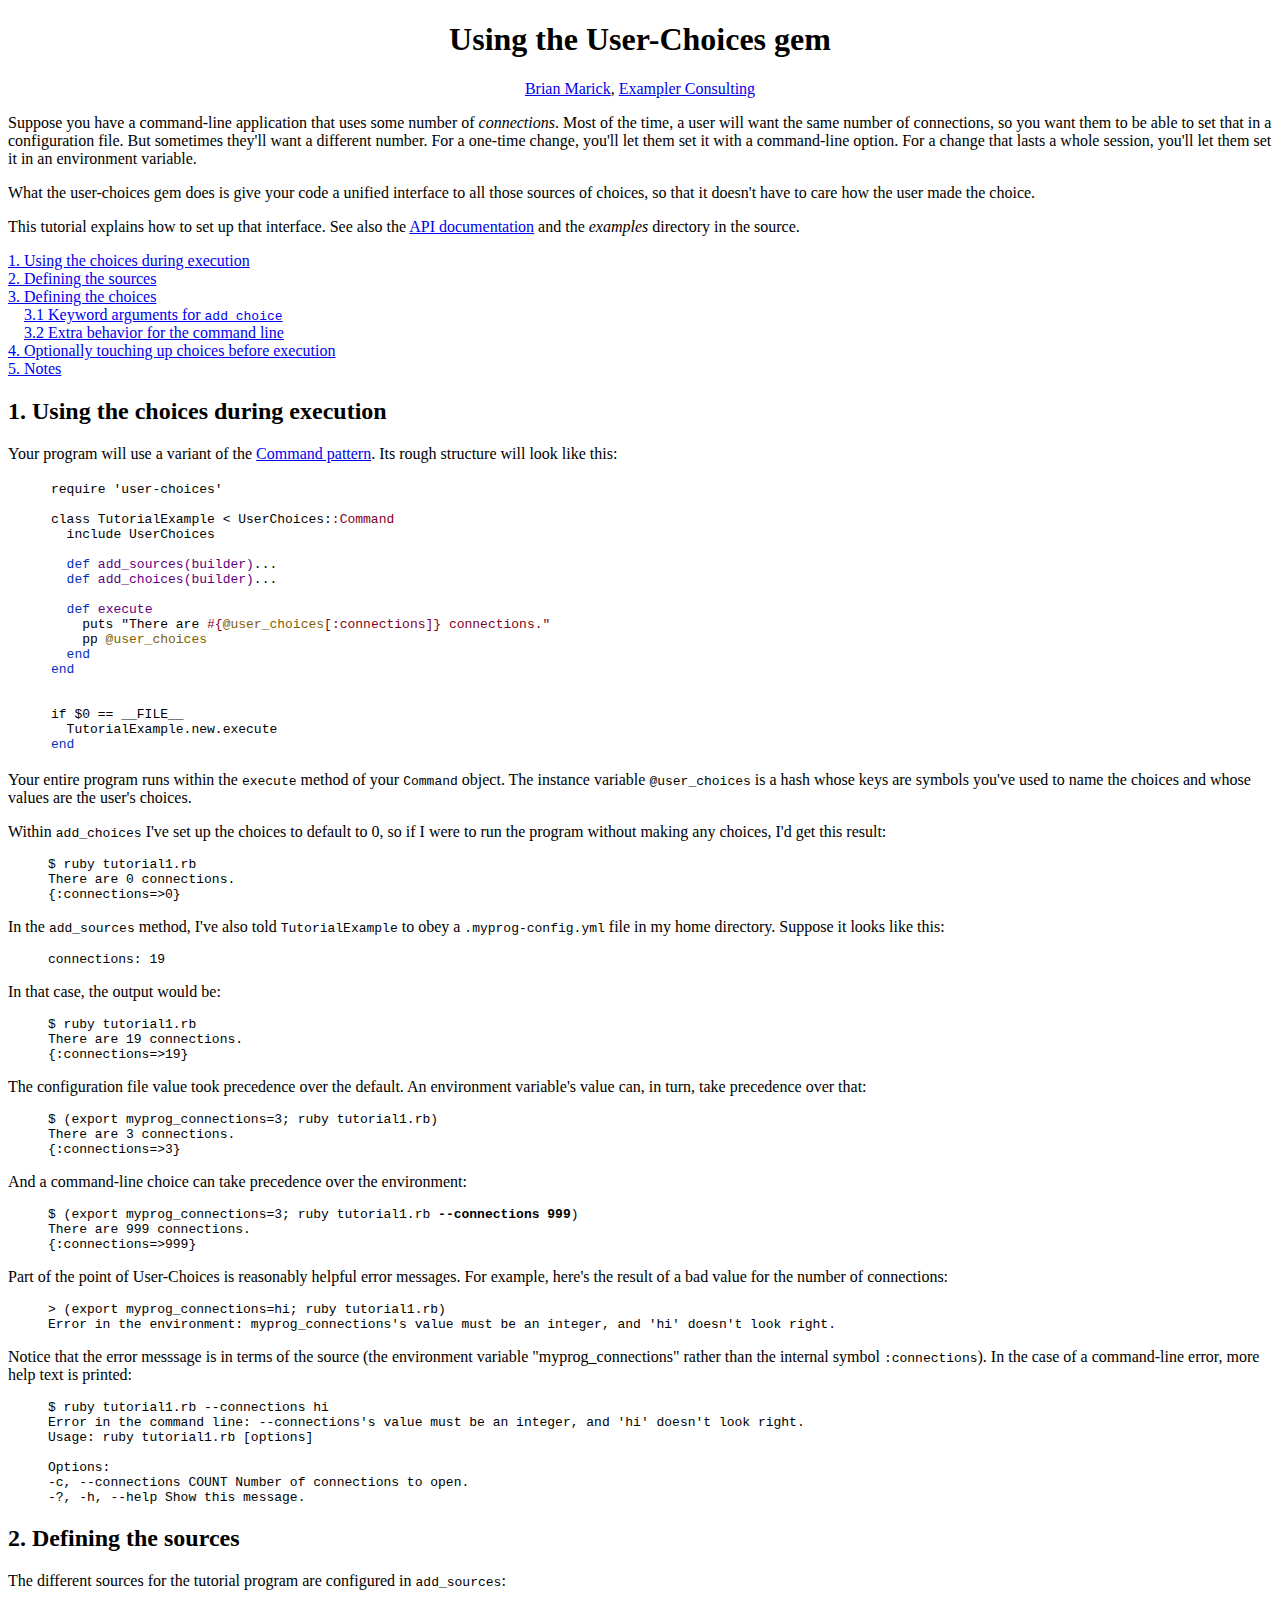
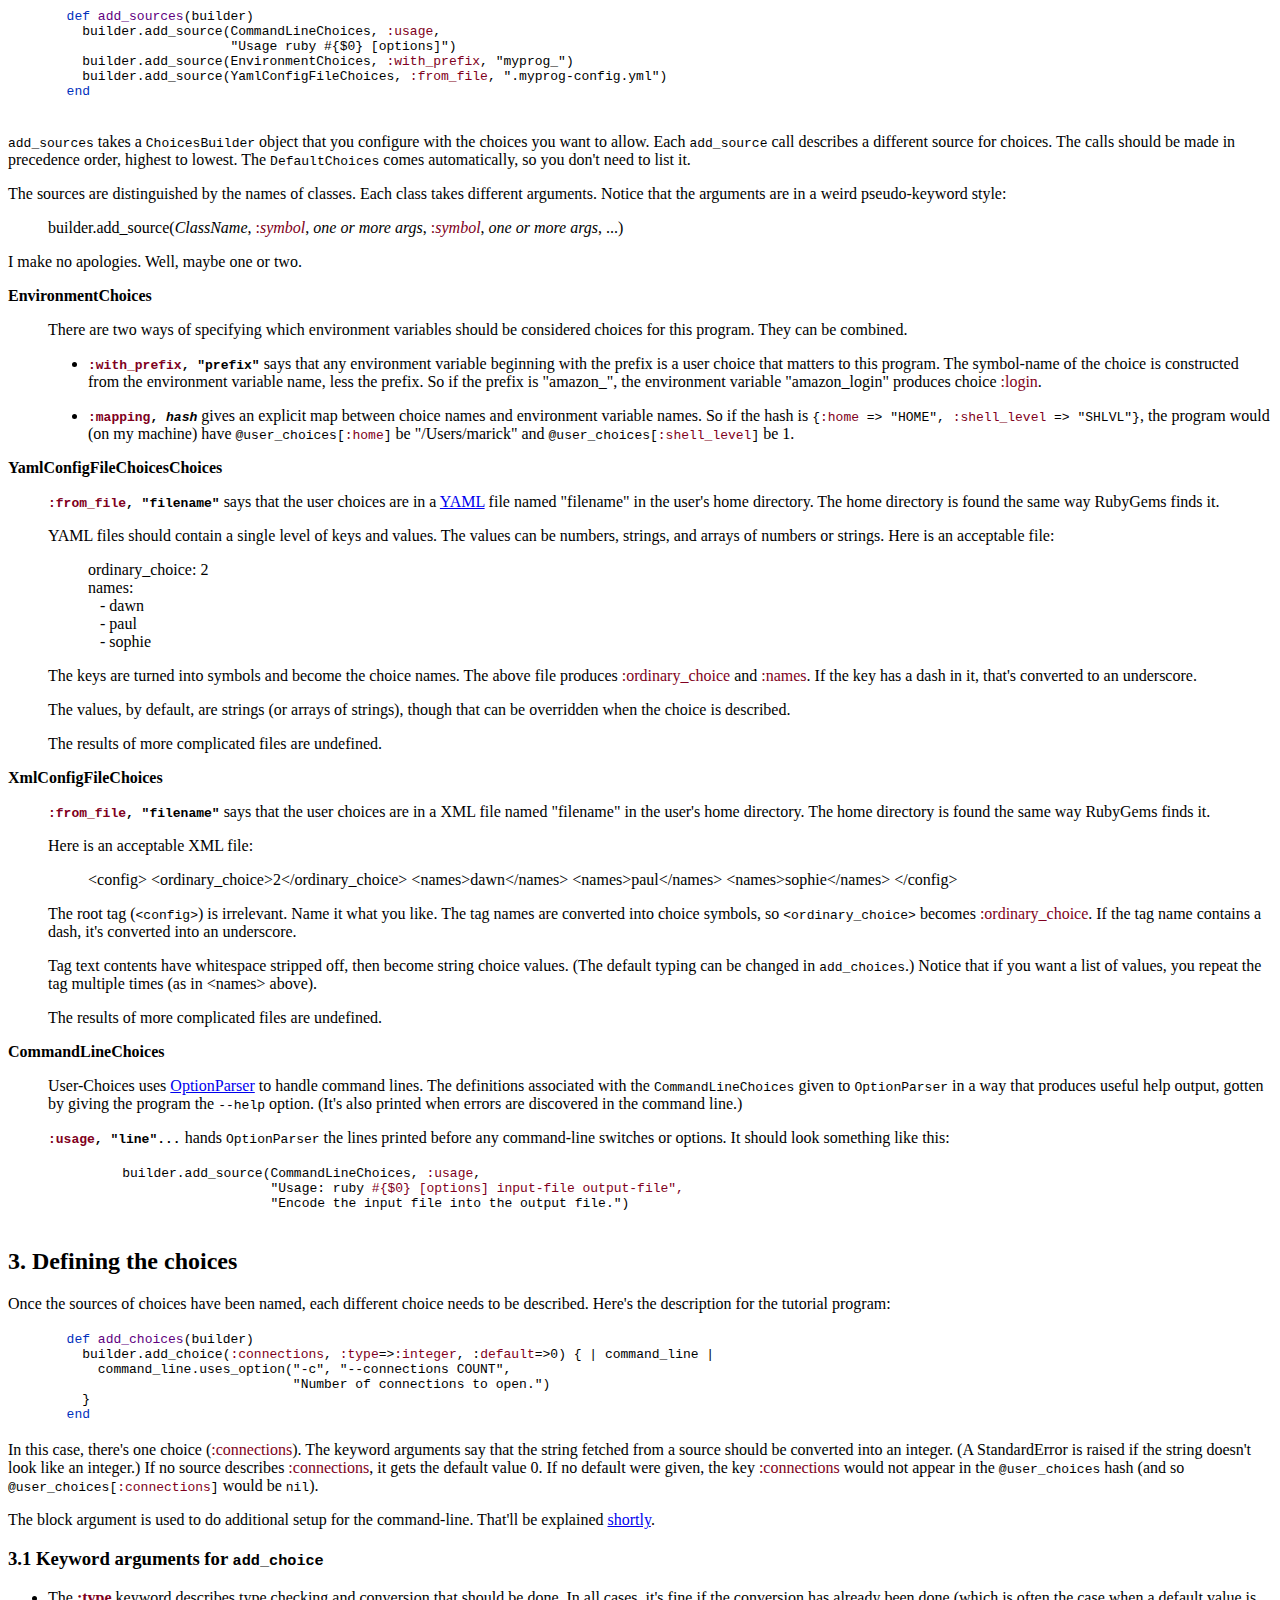
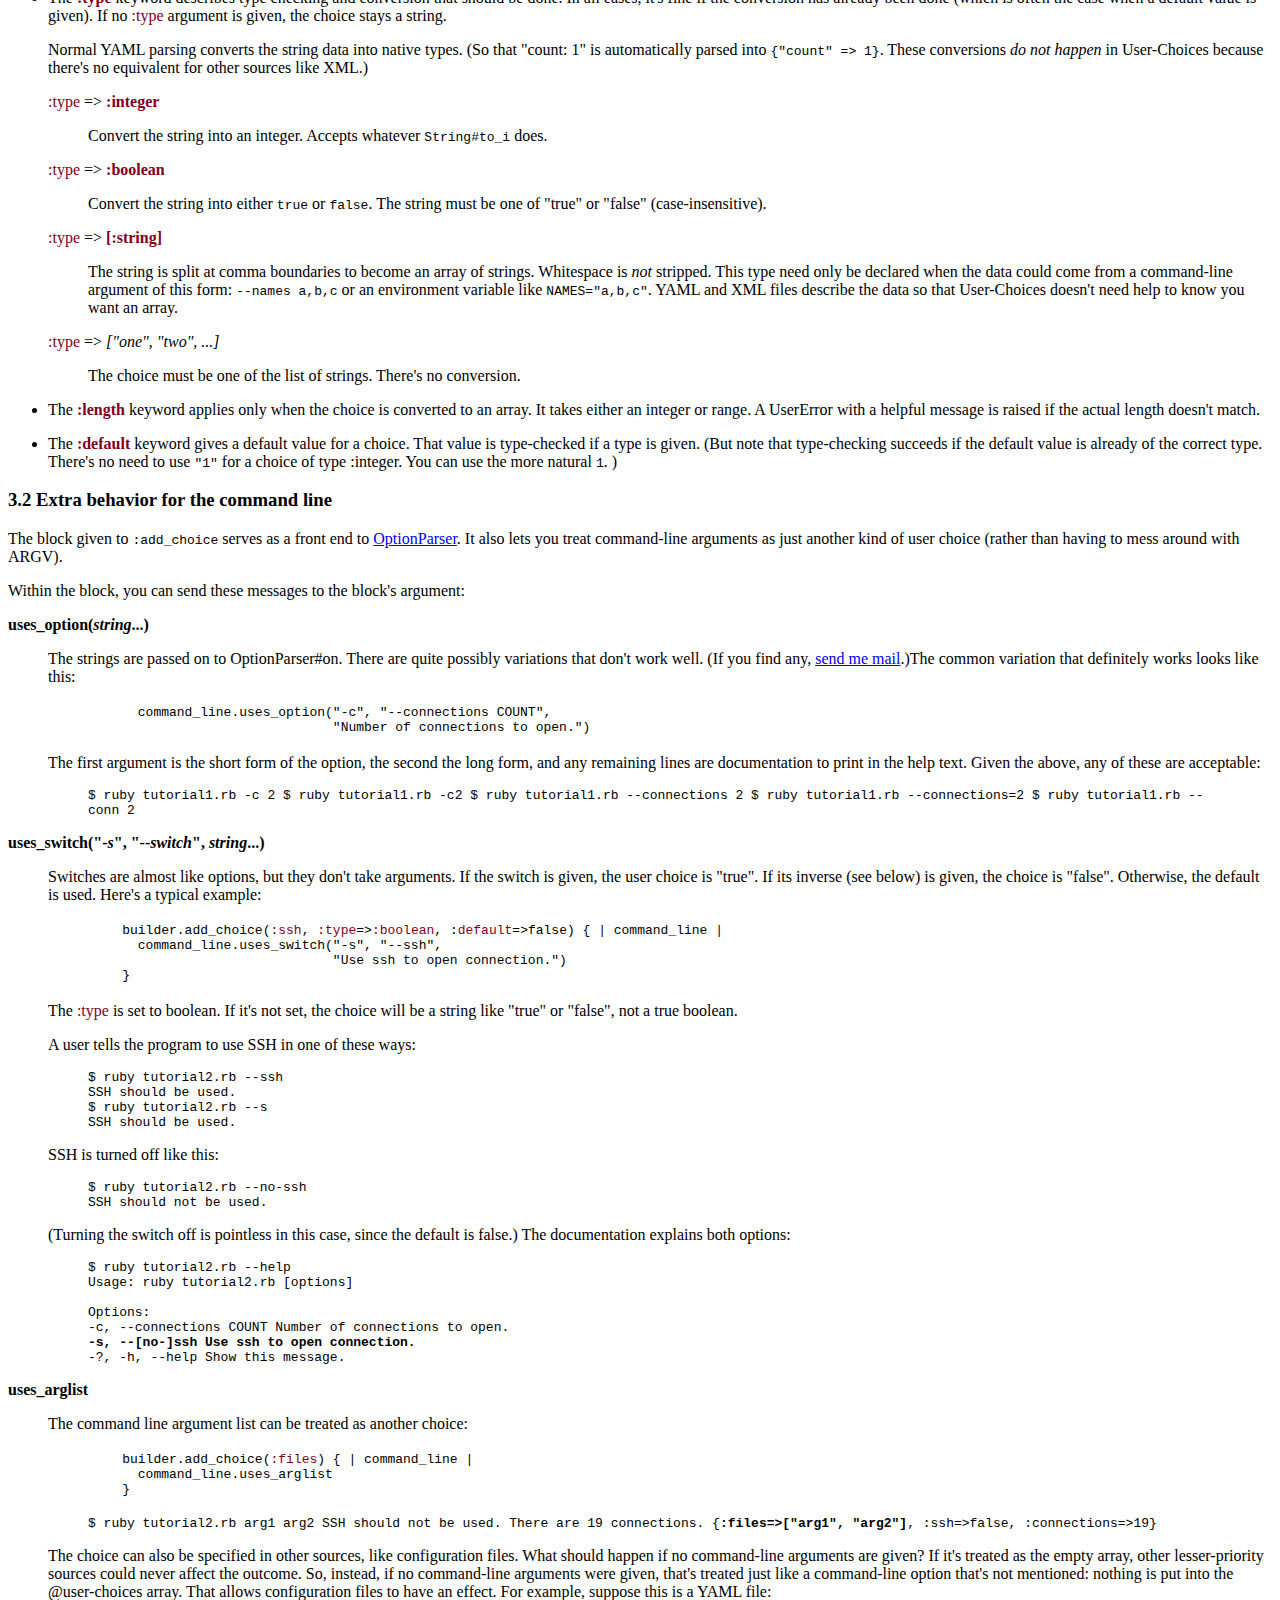
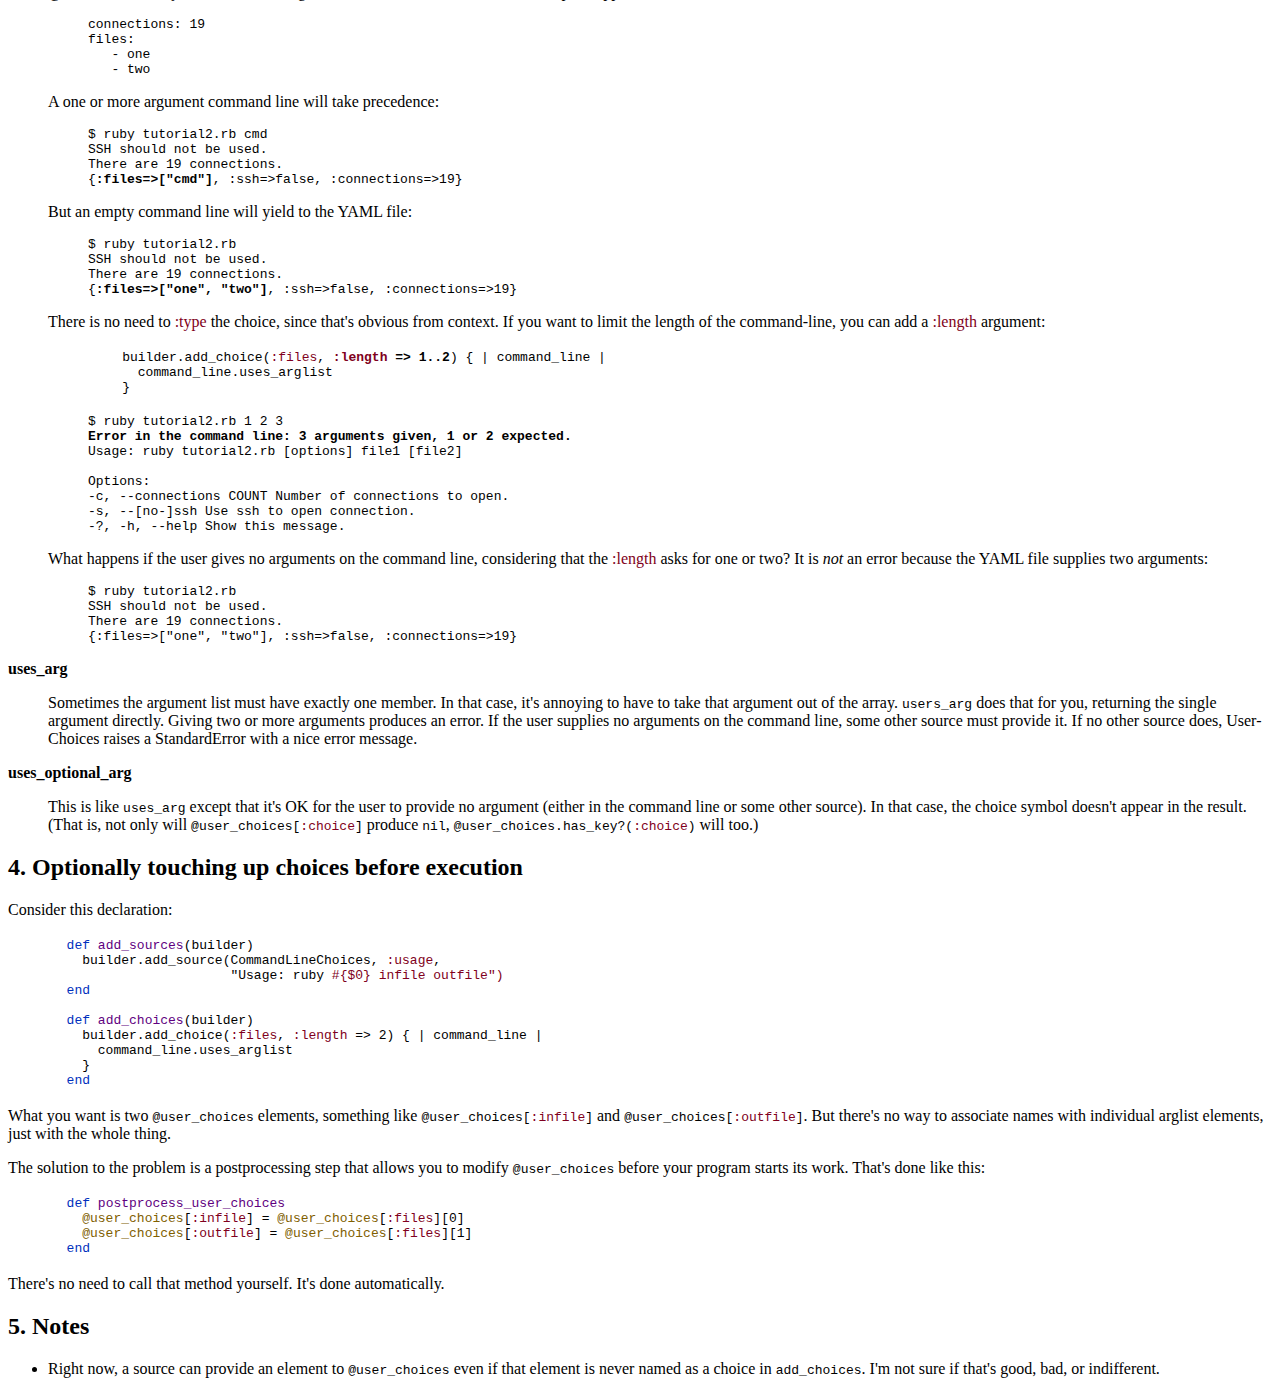
<file: homepage/tutorial.html>
<!DOCTYPE html PUBLIC "-//W3C//DTD XHTML 1.0 Transitional//EN"
	"http://www.w3.org/TR/xhtml1/DTD/xhtml1-transitional.dtd">

<html xmlns="http://www.w3.org/1999/xhtml" xml:lang="en" lang="en">
<head>
	<meta http-equiv="Content-Type" content="text/html; charset=utf-8"/>

	<title>Using User-Choices</title>
	
</head>
 
<body>
<h1 style="text-align: center">Using the User-Choices gem</h1>
<p style="text-align: center"><a href="http://www.exampler.com/blog/" title="Exploration Through Example - Brian Marick's Blog">Brian Marick</a>, <a href="http://www.exampler.com" title="Exampler Consulting">Exampler Consulting</a></p>

<p>
	Suppose you have a command-line application that uses some number of <i>connections</i>. Most of the time, a user will want the same number of connections, so you want them to be able to set that in a configuration file. But sometimes they'll want a different number. For a one-time change, you'll let them set it with a command-line option. For a change that lasts a whole session, you'll let them set it in an environment variable.
</p>
<p>
	What the user-choices gem does is give your code a unified interface to all those sources of choices, so that it doesn't have to care how the user made the choice.
</p>

<p>
	This tutorial explains how to set up that interface. See also the <a href="http://user-choices.rubyforge.org/rdoc/" title="user-choices API">API documentation</a> and the <i>examples</i> directory in the source.
</p>
	<a href="#using">1. Using the choices during execution</a><br />
	<a href="#sources">2. Defining the sources</a><br />
	<a href="#choices">3. Defining the choices</a><br />
	&nbsp;&nbsp;&nbsp;&nbsp;<a href="#keywordargs">3.1 Keyword arguments for <code>add_choice</code></a><br />
	&nbsp;&nbsp;&nbsp;&nbsp;<a href="#cmdline">3.2 Extra behavior for the command line</a><br />
	<a href="#postprocessing">4. Optionally touching up choices before execution</a><br />
	<a href="#notes">5. Notes</a><br />
<p>
	
</p>


<h2><a name="using">1. Using the choices during execution</a></h2>
<p>
	Your program will use a variant of the <a href="http://en.wikipedia.org/wiki/Command_pattern" title="Command pattern - Wikipedia, the free encyclopedia">Command pattern</a>. Its rough structure will look like this:
</p>

<blockquote><table bgcolor="white" border="0"><tr><td>
<code>
require 'user-choices' <br />
&nbsp; <br />
class TutorialExample &lt; UserChoices:<font style="color: #800020;">:Command</font> <br />
&nbsp;&nbsp;include UserChoices <br />
&nbsp; <br />
&nbsp;&nbsp;<font style="color: #002FBD;">def</font> <font style="color: #600080;">add_sources(builder)</font>... <br />
&nbsp;&nbsp;<font style="color: #002FBD;">def</font> <font style="color: #600080;">add_choices(builder)</font>... <br />
<br />
&nbsp;&nbsp;<font style="color: #002FBD;">def</font> <font style="color: #600080;">execute</font> <br />
&nbsp;&nbsp;&nbsp;&nbsp;puts "There are <font style="color: #800020;">#{<font style="color: #806000;">@user_choices</font>[<font style="color: #800020;">:connections</font>]} connections."</font> <br />
&nbsp;&nbsp;&nbsp;&nbsp;pp <font style="color: #806000;">@user_choices</font> <br />
&nbsp;&nbsp;<font style="color: #002FBD;">end</font> <br />
<font style="color: #002FBD;">end</font> <br />
&nbsp; <br />
&nbsp; <br />
if $0 == __FILE__ <br />
&nbsp;&nbsp;TutorialExample.new.execute <br />
<font style="color: #002FBD;">end</font> <br />
</code>

</td></tr></table></blockquote>

<p>
	Your entire program runs within the <code>execute</code> method of your <code>Command</code> object. The instance variable <code>@user_choices</code> is a hash whose keys are symbols you've used to name the choices and whose values are the user's choices.
</p>

<p>
	Within <code>add_choices</code> I've set up the choices to default to 0, so if I were to run the program without making any choices, I'd get this result:
</p>

<blockquote>
	<code>
		$ ruby tutorial1.rb<br/>
		There are 0 connections.<br/>
		{:connections=>0}<br/>
	</code>
</blockquote>

<p>In the <code>add_sources</code> method, I've also told <code>TutorialExample</code> to obey a <code>.myprog-config.yml</code> file in my home directory. Suppose it looks like this:</p>

<blockquote>
	<code>
		connections: 19
	</code>
</blockquote>

<p>In that case, the output would be:</p>

<blockquote>
	<code>
		$ ruby tutorial1.rb<br/>
		There are 19 connections.<br/>
		{:connections=>19}	<br/>
	</code>
</blockquote>

<p>
	The configuration file value took precedence over the default. An environment variable's value can, in turn, take precedence over that:
</p>

<blockquote>
	<code>
		$ (export myprog_connections=3; ruby tutorial1.rb) <br/>
		There are 3 connections. <br/>
		{:connections=>3} <br/>
	</code>
</blockquote>

<p>
	And a command-line choice can take precedence over the environment:
</p>

<blockquote>
	<code>
		$ (export myprog_connections=3; ruby tutorial1.rb <b>--connections 999</b>) <br/>
		There are 999 connections. <br/>
		{:connections=>999} <br/>
	</code>
</blockquote>

		<p>Part of the point of User-Choices is reasonably helpful error messages. For example, here's the result of a bad value for the number of connections:
			</p>
			<blockquote>
				<code>
					> (export myprog_connections=hi; ruby tutorial1.rb)<br />
					Error in the environment: myprog_connections's value must be an integer, and 'hi' doesn't look right.<br />
						 				</code></blockquote>

<p>Notice that the error messsage is in terms of the source (the environment variable "myprog_connections" rather than the internal symbol <code>:connections</code>). In the case of a command-line error, more help text is printed:</p>

<blockquote>
	<code>
		$ ruby tutorial1.rb --connections hi <br />
		Error in the command line: --connections's value must be an integer, and 'hi' doesn't look right. <br />
		Usage: ruby tutorial1.rb [options] <br />
 <br />
		Options: <br />
		    -c, --connections COUNT          Number of connections to open. <br />
		    -?, -h, --help                   Show this message.	<br />	</code></blockquote>


<h2><a name="sources">2. Defining the sources</a></h2>
<p>
	The different sources for the tutorial program are configured in <code>add_sources</code>:</p>
	
	<blockquote><table bgcolor="white" border="0"><tr><td>
	<code>
	&nbsp;&nbsp;<font style="color: #002FBD;">def</font> <font style="color: #600080;">add_sources</font>(builder) <br />
	&nbsp;&nbsp;&nbsp;&nbsp;builder.add_source(CommandLineChoices, <font style="color: #800020;">:usage</font>, <br />
	&nbsp;&nbsp;&nbsp;&nbsp;&nbsp;&nbsp;&nbsp;&nbsp;&nbsp;&nbsp;&nbsp;&nbsp;&nbsp;&nbsp;&nbsp;&nbsp;&nbsp;&nbsp;&nbsp;&nbsp;&nbsp;&nbsp;&nbsp;"Usage ruby #{$0} [options]")<br />
	&nbsp;&nbsp;&nbsp;&nbsp;builder.add_source(EnvironmentChoices, <font style="color: #800020;">:with_prefix</font>, "myprog_") <br />
	&nbsp;&nbsp;&nbsp;&nbsp;builder.add_source(YamlConfigFileChoices, <font style="color: #800020;">:from_file</font>, ".myprog-config.yml") <br />
	&nbsp;&nbsp;<font style="color: #002FBD;">end</font> <br />
	&nbsp; <br />
	</code>

	</td></tr></table></blockquote>
	
<p><code>add_sources</code> takes a <code>ChoicesBuilder</code> object that you configure with the choices you want to allow. Each <code>add_source</code> call describes a different source for choices. The calls should be made in precedence order, highest to lowest. The <code>DefaultChoices</code> comes automatically, so you don't need to list it.
</p>	
<p>	
	The sources are distinguished by the names of classes. Each class takes different arguments. Notice that the arguments are in a weird pseudo-keyword style:</p>
	<blockquote>
		builder.add_source(<i>ClassName</i>, <font style="color: #800020;">:<i>symbol</i></font>, <i>one or more args</i>, <font style="color: #800020;">:<i>symbol</i></font>, <i>one or more args</i>, ...)
	</blockquote>

<p>I make no apologies. Well, maybe one or two.</p>

<dl>
	<dt><b>EnvironmentChoices</b></dt>
	<dd>
		<p>
			There are two ways of specifying which environment  variables should be considered choices for this program. They can be combined.
		</p>
		<ul>
			<li>
				<p>
					<b><code><font style="color: #800020;">:with_prefix</font>, "prefix"</code></b> says that any environment variable beginning with the prefix is a user choice that matters to this program. The symbol-name of the choice is constructed from the environment variable name, less the prefix. So if the prefix is "amazon_", the environment variable "amazon_login" produces choice <font style="color: #800020;">:login</font>.
				</p>
			</li>
			<li>
				<p>
					<b><code><font style="color: #800020;">:mapping</font>, <i>hash</i></code></b> gives an explicit map between choice names and environment variable names. So if the hash is <code>{<font style="color: #800020;">:home</font> => "HOME", <font style="color: #800020;">:shell_level</font> => "SHLVL"}</code>, the program would (on my machine) have <code>@user_choices[<font style="color: #800020;">:home</font>]</code> be "/Users/marick" and <code>@user_choices[<font style="color: #800020;">:shell_level</font>]</code> be 1.
				</p>
			</li>
		</ul>
	</dd>
		
	<dt><b>YamlConfigFileChoicesChoices</b></dt>
	<dd>
		<p>
		<b><code><font style="color: #800020;">:from_file</font>, "filename"</code></b> says that the user choices are in a <a href="http://yaml.org/" title="YAML Ain't Markup Language">YAML</a> file named "filename" in the user's home directory. The home directory is found the same way RubyGems finds it. 
		</p>
		<p>
			YAML files should contain a single level of keys and values. The values can be numbers, strings, and arrays of numbers or strings. Here is an acceptable file:
			</p>
			<blockquote>
				ordinary_choice: 2<br/>
				names:<br/>
				&nbsp;&nbsp;    - dawn<br/>
				&nbsp;&nbsp;    - paul<br/>
				&nbsp;&nbsp;    - sophie<br/>

			</blockquote>
			<p>
				The keys are turned into symbols and become the choice names. The above file produces <font style="color: #800020;">:ordinary_choice</font> and <font style="color: #800020;">:names</font>. If the key has a dash in it, that's converted to an underscore.</p>
<p>				The values, by default, are strings (or arrays of strings), though that can be overridden when the choice is described. 
			</p>
			<p>
			The results of more complicated files are undefined.
			</p>
	</dd>
		
	<dt><b>XmlConfigFileChoices</b></dt>
	<dd>
<p>	<b><code><font style="color: #800020;">:from_file</font>, "filename"</code></b> says that the user choices are in a XML file named "filename" in the user's home directory. The home directory is found the same way RubyGems finds it. 
	</p>
	<p>
		Here is an acceptable XML file:
		</p>
		<blockquote>
			&lt;config&gt;
				&lt;ordinary_choice&gt;2&lt;/ordinary_choice&gt;
				&lt;names&gt;dawn&lt;/names&gt;
				&lt;names&gt;paul&lt;/names&gt;
				&lt;names&gt;sophie&lt;/names&gt;
			&lt;/config&gt;
		</blockquote>
		<p>
			The root tag (<code>&lt;config&gt;</code>) is irrelevant. Name it what you like. The tag names are converted into choice symbols, so <code>&lt;ordinary_choice&gt;</code> becomes <font style="color: #800020;">:ordinary_choice</font>. If the tag name contains a dash, it's converted into an underscore.
		</p>
		<p>
			Tag text contents have whitespace stripped off, then become string choice values. (The default typing can be changed in <code>add_choices</code>.) Notice that if you want a list of values, you repeat the tag multiple times (as in &lt;names&gt; above). 
			</p>
		<p>
		The results of more complicated files are undefined.
		</p>
	
	</dd>
		
	<dt><b>CommandLineChoices</b></dt>
	<dd>
		<p>
			User-Choices uses <a href="http://www.ruby-doc.org/stdlib/" title="Ruby Standard Library Documentation: OptionParser">OptionParser</a> to handle command lines. The definitions associated with the <code>CommandLineChoices</code> given to <code>OptionParser</code> in a way that produces useful help output, gotten by giving the program the <code>--help</code> option. (It's also printed when errors are discovered in the command line.)
		</p>
		<p>
		
		<b><code><font style="color: #800020;">:usage</font>, "line"...</code></b> hands <code>OptionParser</code> the lines printed before any command-line switches or options. It should look something like this: 
		</p>
		
				<blockquote><table bgcolor="white" border="0"><tr><td>
				<code>
				&nbsp;&nbsp;&nbsp;&nbsp;builder.add_source(CommandLineChoices, <font style="color: #800020;">:usage</font>, <br />
				&nbsp;&nbsp;&nbsp;&nbsp;&nbsp;&nbsp;&nbsp;&nbsp;&nbsp;&nbsp;&nbsp;&nbsp;&nbsp;&nbsp;&nbsp;&nbsp;&nbsp;&nbsp;&nbsp;&nbsp;&nbsp;&nbsp;&nbsp;"Usage: ruby <font style="color: #800020;">#{$0} [options] input-file output-file",</font> <br />
				&nbsp;&nbsp;&nbsp;&nbsp;&nbsp;&nbsp;&nbsp;&nbsp;&nbsp;&nbsp;&nbsp;&nbsp;&nbsp;&nbsp;&nbsp;&nbsp;&nbsp;&nbsp;&nbsp;&nbsp;&nbsp;&nbsp;&nbsp;"Encode the input file into the output file.") <br />
				&nbsp; <br />
				</code>

				</td></tr></table></blockquote>
	</dd>
	</dl>
	
<h2><a name="choices">3. Defining the choices</a></h2>
<p>
	Once the sources of choices have been named, each different choice needs to be described. Here's the description for the tutorial program:
</p>
<blockquote><table bgcolor="white" border="0"><tr><td>
<code>
&nbsp;&nbsp;<font style="color: #002FBD;">def</font> <font style="color: #600080;">add_choices</font>(builder) <br />
&nbsp;&nbsp;&nbsp;&nbsp;builder.add_choice(<font style="color: #800020;">:connections</font>, <font style="color: #800020;">:type</font>=><font style="color: #800020;">:integer</font>, :<font style="color: #800020;">default</font>=>0) { | command_line | <br />
&nbsp;&nbsp;&nbsp;&nbsp;&nbsp;&nbsp;command_line.uses_option("-c", "--connections COUNT", <br />
&nbsp;&nbsp;&nbsp;&nbsp;&nbsp;&nbsp;&nbsp;&nbsp;&nbsp;&nbsp;&nbsp;&nbsp;&nbsp;&nbsp;&nbsp;&nbsp;&nbsp;&nbsp;&nbsp;&nbsp;&nbsp;&nbsp;&nbsp;&nbsp;&nbsp;&nbsp;&nbsp;&nbsp;&nbsp;&nbsp;&nbsp;"Number of connections to open.") <br />
&nbsp;&nbsp;&nbsp;&nbsp;} <br />
&nbsp;&nbsp;<font style="color: #002FBD;">end</font> <br />
</code>

</td></tr></table></blockquote>
<p>
	In this case, there's one choice (<font style="color: #800020;">:connections</font>). The keyword arguments say that the string fetched from a source should be converted into an integer. (A StandardError is raised if the string doesn't look like an integer.) If no source describes <font style="color: #800020;">:connections</font>, it gets the default value 0. If no default were given, the key <font style="color: #800020;">:connections</font> would not appear in the <code>@user_choices</code> hash (and so <code>@user_choices[<font style="color: #800020;">:connections</font>]</code> would be <code>nil</code>).
</p>

<p>The block argument is used to do additional setup for the command-line. That'll be explained <a href="#cmdline">shortly</a>.
</p>

<h3><a name="keywordargs"/>3.1 Keyword arguments for <code>add_choice</code></a></h3>
<ul>
	<li><p>
		The <b><font style="color: #800020;">:type</font></b> keyword describes type checking and conversion that should be done. In all cases, it's fine if the conversion has already been done (which is often the case when a default value is given). If no <font style="color: #800020;">:type</font> argument is given, the choice stays a string.
		</p>
		
		<p>
			Normal YAML parsing converts the string data into native types. (So that "count: 1" is automatically parsed into <code>{"count" => 1}</code>. These conversions <em>do not happen</em> in User-Choices because there's no equivalent for other sources like XML.)
		</p>
		<dl>
			<dt><font style="color: #800020;">:type</font> => <b><font style="color: #800020;">:integer</font></b></dt>
			<dd><p>
				Convert the string into an integer. Accepts whatever <code>String#to_i</code> does.
			</p></dd>

			<dt><font style="color: #800020;">:type</font> => <b><font style="color: #800020;">:boolean</font></b></dt>
			<dd><p>
				Convert the string into either <code>true</code> or <code>false</code>. The string must be one of "true" or "false" (case-insensitive).
			</p></dd>

			<dt><font style="color: #800020;">:type</font> => <b><font style="color: #800020;">[:string]</font></b></dt>
				
			<dd><p>
				The string is split at comma boundaries to become an array of strings. Whitespace is <em>not</em> stripped. This type need only be declared when the data could come from a command-line argument of this form: <code>--names a,b,c</code> or an environment variable like <code>NAMES="a,b,c"</code>. YAML and XML files describe the data so that User-Choices doesn't need help to know you want an array.
			</p></dd>

			<dt><font style="color: #800020;">:type</font> => <i>["one", "two", ...]</i></dt>
			<dd><p>
				The choice must be one of the list of strings. There's no conversion.
			</p></dd>

		</dl>
	</li>

	<li><p>
		The <b><font style="color: #800020;">:length</font></b> keyword applies only when the choice is converted to an array. It takes either an integer or range. A UserError with a helpful message is raised if the actual length doesn't match.
	</p></li>

	<li><p>
		The <b><font style="color: #800020;">:default</font></b> keyword gives a default value for a choice. That value is type-checked if a type is given.  (But note that type-checking succeeds if the default value is already of the correct type. There's no need to use <code>"1"</code> for a choice of type :integer. You can use the more natural <code>1</code>. )
	</p></li>
</ul>
<h3><a name="cmdline">3.2 Extra behavior for the command line</a></h3>
<p>
	The block given to <code>:add_choice</code> serves as a front end to <a href="http://www.ruby-doc.org/stdlib/" title="Ruby Standard Library Documentation: OptionParser">OptionParser</a>. It also lets you treat command-line arguments as just another kind of user choice (rather than having to mess around with ARGV).
</p>
<p>
	Within the block, you can send these messages to the block's argument:
</p>

<dl>
	<dt><b>uses_option(<i>string</i>...)</b></dt>
	<dd>
		<p>
			The strings are passed on to OptionParser#on. There are quite possibly variations that don't work well. (If you find any, <a href="mailto:marick@exampler.com">send me mail</a>.)The common variation that definitely works looks like this:
		</p>
		
		<blockquote><table bgcolor="white" border="0"><tr><td>
		<code>
		&nbsp;&nbsp;&nbsp;&nbsp;&nbsp;&nbsp;command_line.uses_option("-c", "--connections COUNT", <br />
&nbsp;&nbsp;&nbsp;&nbsp;&nbsp;&nbsp;&nbsp;&nbsp;&nbsp;&nbsp;&nbsp;&nbsp;&nbsp;&nbsp;&nbsp;&nbsp;&nbsp;&nbsp;&nbsp;&nbsp;&nbsp;&nbsp;&nbsp;&nbsp;&nbsp;&nbsp;&nbsp;&nbsp;&nbsp;&nbsp;&nbsp;"Number of connections to open.") <br />
		</code>
		
		</td></tr></table></blockquote>
		<p>The first argument is the short form of the option, the second the long form, and any remaining lines are documentation to print in the help text. Given the above, any of these are acceptable:
</p>			

	<blockquote><code>
		$ ruby tutorial1.rb -c 2
		$ ruby tutorial1.rb -c2
		$ ruby tutorial1.rb --connections 2
		$ ruby tutorial1.rb --connections=2
		$ ruby tutorial1.rb --conn 2
	</code></blockquote>
		
	</dd>
	
	<dt><b>uses_switch("-<i>s</i>", "--<i>switch</i>", <i>string</i>...)</b></dt>
	<dd>
		<p>
			Switches are almost like options, but they don't take arguments. If the switch is given, the user choice is "true". If its inverse (see below) is given, the choice is "false". Otherwise, the default is used. Here's a typical example:
		</p>
		
		<blockquote><table bgcolor="white" border="0"><tr><td>
		<code>
		&nbsp;&nbsp;&nbsp;&nbsp;builder.add_choice(<font style="color: #800020;">:ssh</font>, <font style="color: #800020;">:type</font>=><font style="color: #800020;">:boolean</font>, :<font style="color: #800020;">default</font>=>false) { | command_line | <br />
		&nbsp;&nbsp;&nbsp;&nbsp;&nbsp;&nbsp;command_line.uses_switch("-s", "--ssh", <br />
		&nbsp;&nbsp;&nbsp;&nbsp;&nbsp;&nbsp;&nbsp;&nbsp;&nbsp;&nbsp;&nbsp;&nbsp;&nbsp;&nbsp;&nbsp;&nbsp;&nbsp;&nbsp;&nbsp;&nbsp;&nbsp;&nbsp;&nbsp;&nbsp;&nbsp;&nbsp;&nbsp;&nbsp;&nbsp;&nbsp;&nbsp;"Use ssh to open connection.") <br />
		&nbsp;&nbsp;&nbsp;&nbsp;} <br />
		</code>
		
		</td></tr></table></blockquote>
		<p>The <font style="color: #800020;">:type</font> is set to boolean. If it's not set, the choice will be a string like "true" or "false", not a true boolean.</p>
		<p>
			A user tells the program to use SSH in one of these ways:
		</p>

		
		<blockquote><code>
			$ ruby tutorial2.rb --ssh <br />
			SSH should be used. <br />
			$ ruby tutorial2.rb --s   <br />
			SSH should be used. <br />
		</code></blockquote>
		
		<p>SSH is turned off like this:</p>
		
		<blockquote><code>
		 $ ruby tutorial2.rb --no-ssh <br />
		SSH should not be used. <br />
		</code></blockquote>
		
		<p>
			(Turning the switch off is pointless in this case, since the default is false.) The documentation explains both options:
			
		</p>
		<blockquote><code>
			$ ruby tutorial2.rb --help <br />
			Usage: ruby tutorial2.rb [options] <br />
 <br />
			Options: <br />
			    -c, --connections COUNT          Number of connections to open. <br />
			    <b>-s, --[no-]ssh                   Use ssh to open connection.</b> <br />
			    -?, -h, --help                   Show this message. <br />
		</code></blockquote>
			
	</dd>
	
	<dt><b>uses_arglist</b></dt>
	<dd>
		<p>
			The command line argument list can be treated as another choice:
		</p>
		
		<blockquote><table bgcolor="white" border="0"><tr><td>
		<code>
		&nbsp;&nbsp;&nbsp;&nbsp;builder.add_choice(<font style="color: #800020;">:files</font>) { | command_line | <br />
		&nbsp;&nbsp;&nbsp;&nbsp;&nbsp;&nbsp;command_line.uses_arglist <br />
		&nbsp;&nbsp;&nbsp;&nbsp;} <br />
		</code>

		</td></tr></table></blockquote>
		
		<blockquote><code>
		 $ ruby tutorial2.rb arg1 arg2
		SSH should not be used.
		There are 19 connections.
		{<b>:files=>["arg1", "arg2"]</b>, :ssh=>false, :connections=>19}
		</code></blockquote>
		
		<p>
			The choice can also be specified in other sources, like configuration files. What should happen if no command-line arguments are given? If it's treated as the empty array, other lesser-priority sources could never affect the outcome. So, instead, if no command-line arguments were given, that's treated just like a command-line option that's not mentioned: nothing is put into the @user-choices array. That allows configuration files to have an effect. For example, suppose this is a YAML file:
			</p>
			
			<blockquote><code>
				connections: 19 <br />
				files: <br />
				&nbsp;&nbsp;  - one <br />
				&nbsp;&nbsp;  - two <br />
				</code></blockquote>
				
				<p>
					A one or more argument command line will take precedence:
</p>

<blockquote><code>
$ ruby tutorial2.rb cmd <br />
SSH should not be used. <br />
There are 19 connections. <br />
{<b>:files=>["cmd"]</b>, :ssh=>false, :connections=>19}			 <br />
</code></blockquote>

<p>
	But an empty command line will yield to the YAML file:
</p>
<blockquote><code>
	$ ruby tutorial2.rb <br />
	SSH should not be used. <br />
	There are 19 connections. <br />
	{<b>:files=>["one", "two"]</b>, :ssh=>false, :connections=>19} <br />
</code></blockquote>

	<p>
		There is no need to <font style="color: #800020;">:type</font> the choice, since that's obvious from context. If you want to limit the length of the command-line, you can add a <font style="color: #800020;">:length</font> argument:
</p>

<blockquote><table bgcolor="white" border="0"><tr><td>
<code>
&nbsp;&nbsp;&nbsp;&nbsp;builder.add_choice(<font style="color: #800020;">:files</font>, <b><font style="color: #800020;">:length</font> => 1..2</b>) { | command_line | <br />
&nbsp;&nbsp;&nbsp;&nbsp;&nbsp;&nbsp;command_line.uses_arglist <br />
&nbsp;&nbsp;&nbsp;&nbsp;} <br />
</code>

</td></tr></table></blockquote>

<blockquote><code>
	 $ ruby tutorial2.rb 1 2 3 <br />
	<b>Error in the command line: 3 arguments given, 1 or 2 expected.</b> <br />
	Usage: ruby tutorial2.rb [options] file1 [file2] <br />
 <br />
	Options: <br />
	    -c, --connections COUNT          Number of connections to open. <br />
	    -s, --[no-]ssh                   Use ssh to open connection. <br />
	    -?, -h, --help                   Show this message. <br />
</code></blockquote>
	<p>
		What happens if the user gives no arguments on the command line, considering that the <font style="color: #800020;">:length</font> asks for one or two? It is <em>not</em> an error because the YAML file supplies two arguments:
	</p>
<blockquote><code>
	$ ruby tutorial2.rb <br />
	SSH should not be used. <br />
	There are 19 connections. <br />
	{:files=>["one", "two"], :ssh=>false, :connections=>19} <br />
</code></blockquote>
</dd>	
	<dt><b>uses_arg</b></dt>
	<dd>
		<p>
			Sometimes the argument list must have exactly one member. In that case, it's annoying to have to take that argument out of the array. <code>users_arg</code> does that for you, returning the single argument directly. Giving two or more arguments produces an error. If the user supplies no arguments on the command line, some other source must provide it. If no other source does, User-Choices raises a StandardError with a nice error message.
		</p>
	</dd>
	
	<dt><b>uses_optional_arg</b></dt>
	<dd>
		<p>
			This is like <code>uses_arg</code> except that it's OK for the user to provide no argument (either in the command line or some other source). In that case, the choice symbol doesn't appear in the result. (That is, not only will <code>@user_choices[<font style="color: #800020;">:choice</font>]</code> produce <code>nil</code>, <code>@user_choices.has_key?(<font style="color: #800020;">:choice</font>)</code> will too.)
		</p>
	</dd>
	
</dl>


<h2><a name="postprocessing">4. Optionally touching up choices before execution</a></h2>
<p>
	Consider this declaration:
</p>

<blockquote><table bgcolor="white" border="0"><tr><td>
<code>
&nbsp;&nbsp;<font style="color: #002FBD;">def</font> <font style="color: #600080;">add_sources</font>(builder) <br />
&nbsp;&nbsp;&nbsp;&nbsp;builder.add_source(CommandLineChoices, <font style="color: #800020;">:usage</font>, <br />
&nbsp;&nbsp;&nbsp;&nbsp;&nbsp;&nbsp;&nbsp;&nbsp;&nbsp;&nbsp;&nbsp;&nbsp;&nbsp;&nbsp;&nbsp;&nbsp;&nbsp;&nbsp;&nbsp;&nbsp;&nbsp;&nbsp;&nbsp;"Usage: ruby <font style="color: #800020;">#{$0} infile outfile")</font> <br />
&nbsp;&nbsp;<font style="color: #002FBD;">end</font> <br />
&nbsp; <br />
&nbsp;&nbsp;<font style="color: #002FBD;">def</font> <font style="color: #600080;">add_choices</font>(builder) <br />
&nbsp;&nbsp;&nbsp;&nbsp;builder.add_choice(<font style="color: #800020;">:files</font>, <font style="color: #800020;">:length</font> => 2) { | command_line | <br />
&nbsp;&nbsp;&nbsp;&nbsp;&nbsp;&nbsp;command_line.uses_arglist <br />
&nbsp;&nbsp;&nbsp;&nbsp;} <br />
&nbsp;&nbsp;<font style="color: #002FBD;">end</font> <br />
</code>

</td></tr></table></blockquote>

<p>
	What you want is two <code>@user_choices</code> elements, something like  <code>@user_choices[<font style="color: #800020;">:infile</font>]</code> and <code>@user_choices[<font style="color: #800020;">:outfile</font>]</code>. But there's no way to associate names with individual arglist elements, just with the whole thing.
</p>

<p>The solution to the problem is a postprocessing step that allows you to modify <code>@user_choices</code> before your program starts its work. That's done like this:
	</p>
	<blockquote><table bgcolor="white" border="0"><tr><td>
	<code>
	&nbsp;&nbsp;<font style="color: #002FBD;">def</font> <font style="color: #600080;">postprocess_user_choices</font> <br />
	&nbsp;&nbsp;&nbsp;&nbsp;<font style="color: #806000;">@user_choices</font>[<font style="color: #800020;">:infile</font>] = <font style="color: #806000;">@user_choices</font>[<font style="color: #800020;">:files</font>][0] <br />
	&nbsp;&nbsp;&nbsp;&nbsp;<font style="color: #806000;">@user_choices</font>[<font style="color: #800020;">:outfile</font>] = <font style="color: #806000;">@user_choices</font>[<font style="color: #800020;">:files</font>][1] <br />
	&nbsp;&nbsp;<font style="color: #002FBD;">end</font> <br />
	</code>

	</td></tr></table></blockquote>
	

<p>There's no need to call that method yourself. It's done automatically.</p>	

<h2><a name="notes">5. Notes</a></h2>
<ul>
	<li>
		<p>
			Right now, a source can provide an element to <code>@user_choices</code> even if that element is never named as a choice in <code>add_choices</code>. I'm not sure if that's good, bad, or indifferent.
		</p>
	</li>
</ul>
</body>
</html>
</file>
<file: examples/tutorial/css/main.css>
#header {
width:750px;
height:150px;
color:#fff;
font-size:50px;
letter-spacing:-2px;
margin:0;
}

.highlight {
color:#F1Ca3f;
}

#headerLeft {
background-color:#eaeaea;
height:150px;
width:150px;
float:left;
background:url("von-foerster.jpg") no-repeat !important;
}

#headerRight {
background-color:#78300A;
color:#fff;
height:150px;
margin-left:155px;
background:url("tvline.gif") repeat !important;
}

#headerRight h1 {
padding-top:25px;
padding-left:10px;
font-size:1.2em;
letter-spacing:-4px;
line-height:.6em;
margin:0;
}

#headerRight h2 {
padding-top:15px;
padding-left:10px;
font-size:0.4em;
letter-spacing:-1px;
line-height:1.2em;
margin:0;
}

body {
font-family:verdana;
font-size:12px;
margin:0;
padding:0;
}

#pageBody {
background-color:orange;
font-family:verdana;
margin:0;
padding:20px;
}

#inlineTOC {
	float: right;
	list-style: none;
	background: #EBC851;
	margin-left: 1em;
	margin-bottom: 5pt;
/*	include-source: url(inlinetoc.html);  */
}

#inlineTOC ul {
	list-style-type: none;
	padding-right: 1em;
	padding-left: 1em;
}

#inlineTOC a {
	font-weight:700;
	color:#765;
	text-decoration:none;
}

#inlineTOC A:hover {
	color:#333;
}



#container {
width:750px;
height:auto;
background-color:#FFF;
margin:0 auto auto;
padding:0;
}

#nav {
width:80%;
font-family:Verdana, sans-serif;
margin:2em;
padding:5px;
}

#nav ul,#nav li {
display:inline;
color:#339;
font-weight:700;
margin:0;
padding:0;
}

#nav li a {
height:25px;
width:25px;
background-color:red;
border:1px solid #000;
}

#logo {
background-color:#FFF;
text-align:left;
width:750px;
height:auto;
padding-bottom:10px;
padding-left:5px;
font-size:30px;
}

#content {
margin-top:50px;
font-size:14px;
text-decoration:none;
width:750px;
height:auto;
border-bottom:1px solid #eaeaea;
line-height:160%;
}

#content h2 {
color:#000;
font-size:15px;
padding-left:2px;
}


blockquote {
background-color:#f2f2f2;
width:auto;
margin-left:25px;
margin-right:25px;
display:block;
padding:0.5em 0.5em 0.5em 1em;
}

#footer {
color:gray;
font-size:10px;
text-decoration:none;
padding-top:5px;
}

img.right {
float:right;
margin-left:5px;
padding:5px;
}

img.left {
float:left;
margin-right:5px;
padding:5px;
}

img.center {
	display: block;
	margin-left: auto;
	margin-right: auto
}

.normal {
color:gray;
text-decoration:none;
}

#outer-container {
background-color:#fff;
width:790px;
border:1px solid #888;
margin:auto;
padding:15px 0;
}

#centerNav {
padding-left:203px;
}

#headerNav {
margin-top:5px;
font-size:93%;
background-color: #F1Ca3f;
float:left;
width:100%;
line-height:normal;
padding-bottom:-1px;
}

#headerNav UL {
list-style-type:none;
margin:0;
padding:10px 10px 0;
}

#headerNav LI {
background:url(left.gif) no-repeat left top;
float:left;
margin:0;
padding:0 0 0 9px;
}

#headerNav A {
display:block;
font-weight:700;
background:url(right.gif) no-repeat right top;
color:#765;
text-decoration:none;
float:none;
padding:5px 15px 4px 6px;
}

#headerNav A:hover {
color:#333;
}

#headerNav #current {
background-image:url(left_on.gif);
}

#headerNav #current A {
background-image:url(right_on.gif);
padding-bottom:5px;
color:#333;
}
</file>
